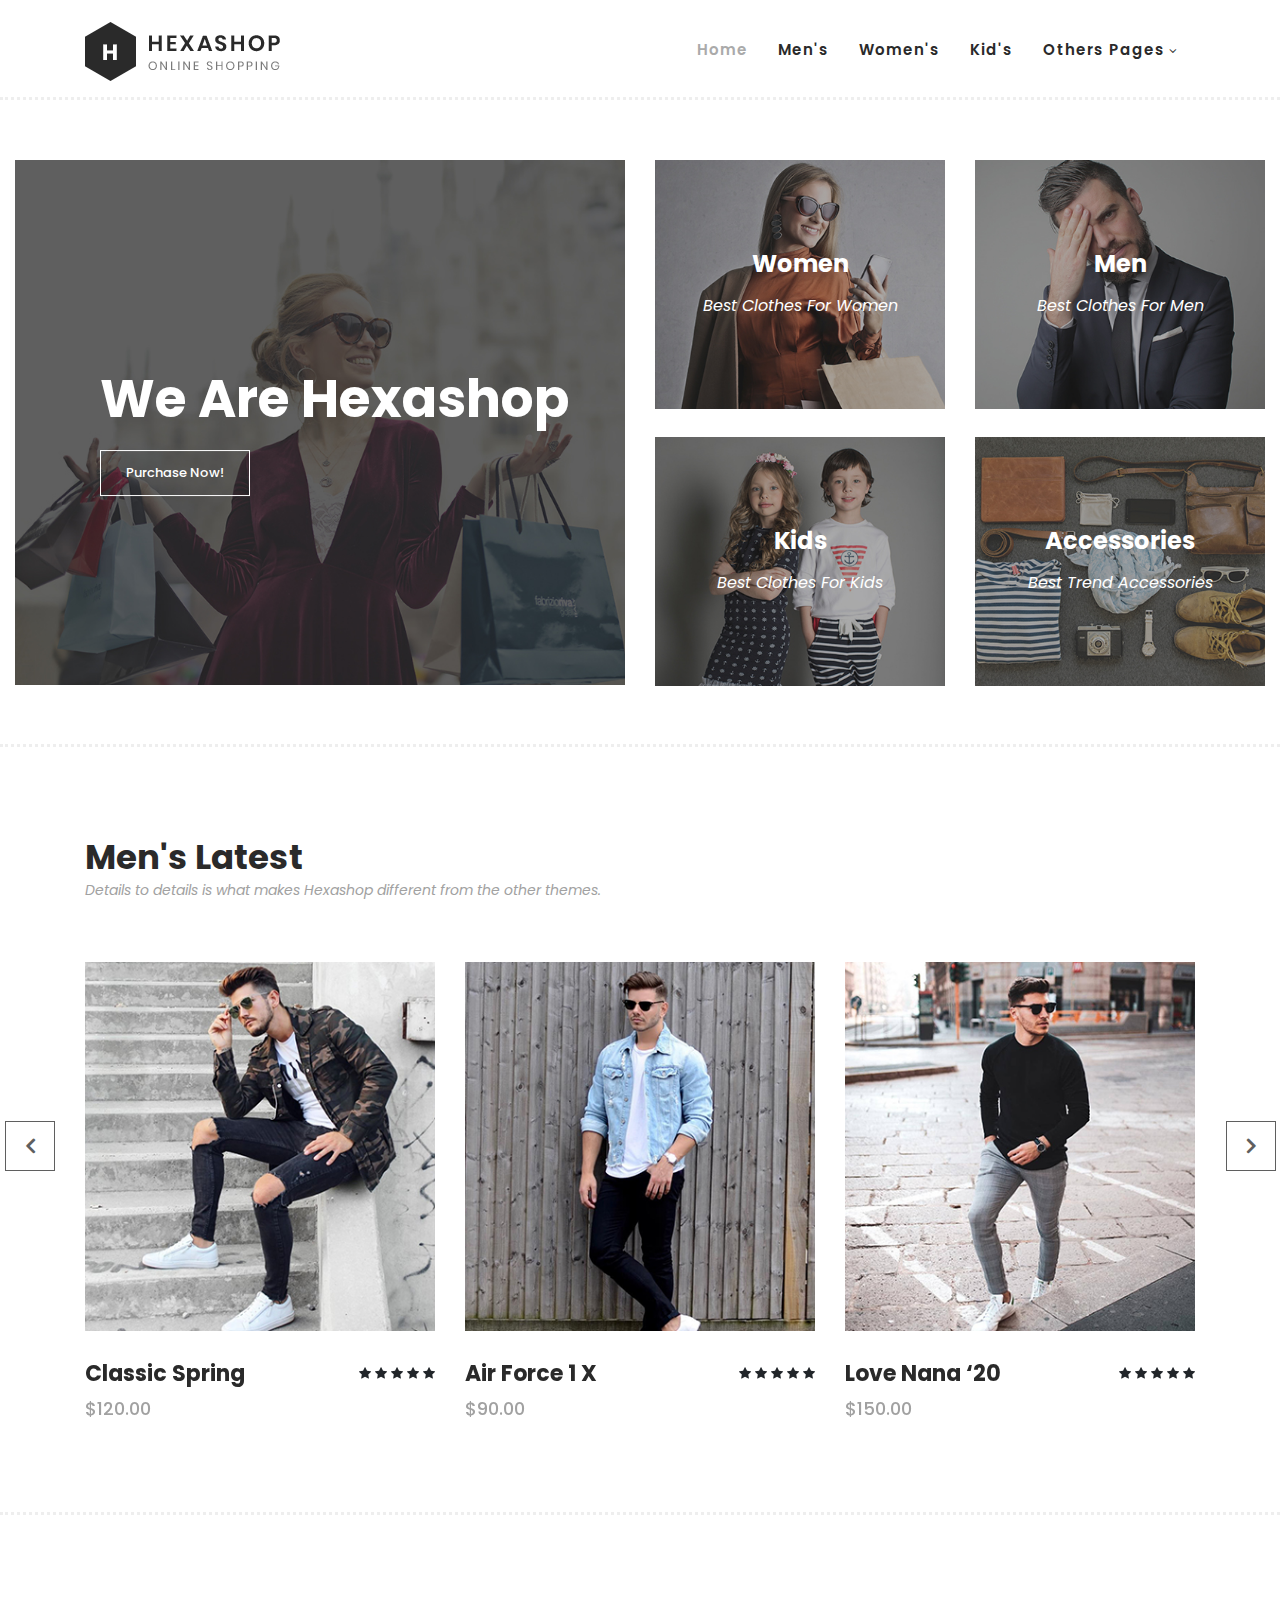
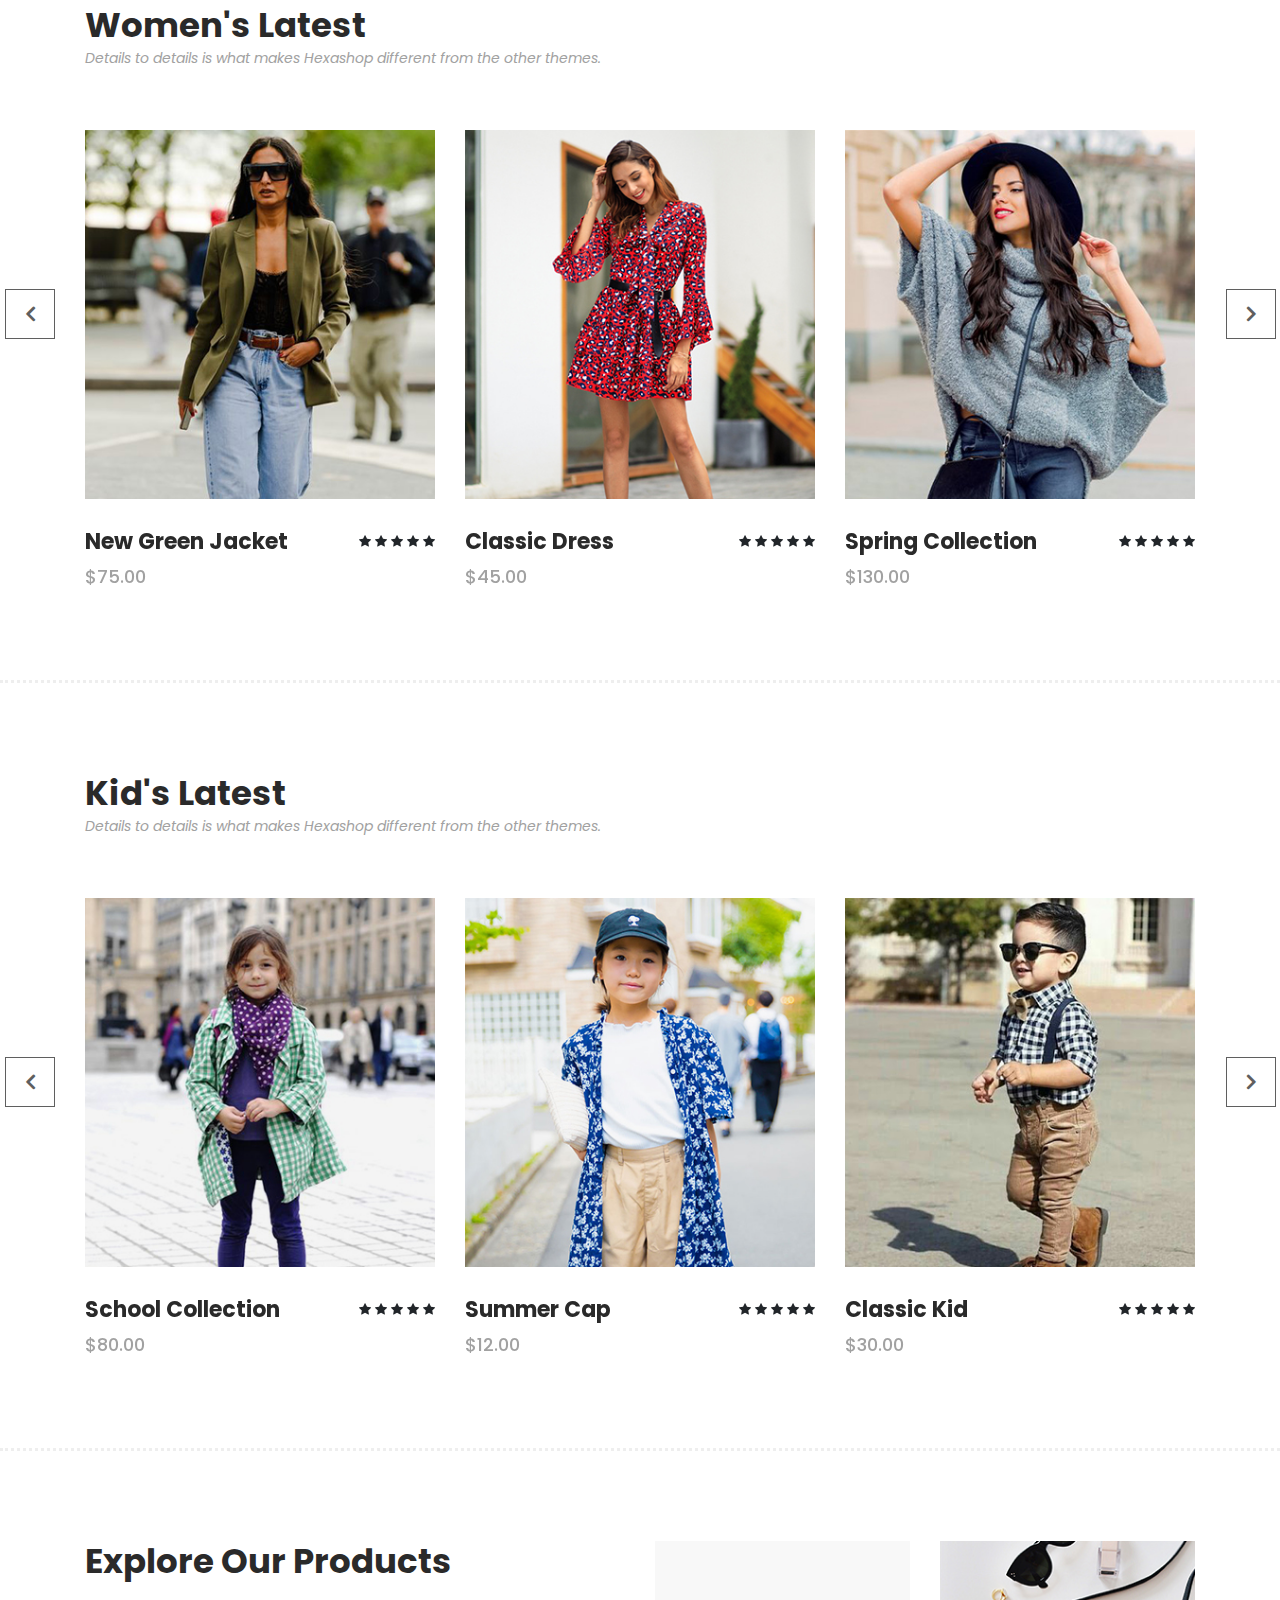
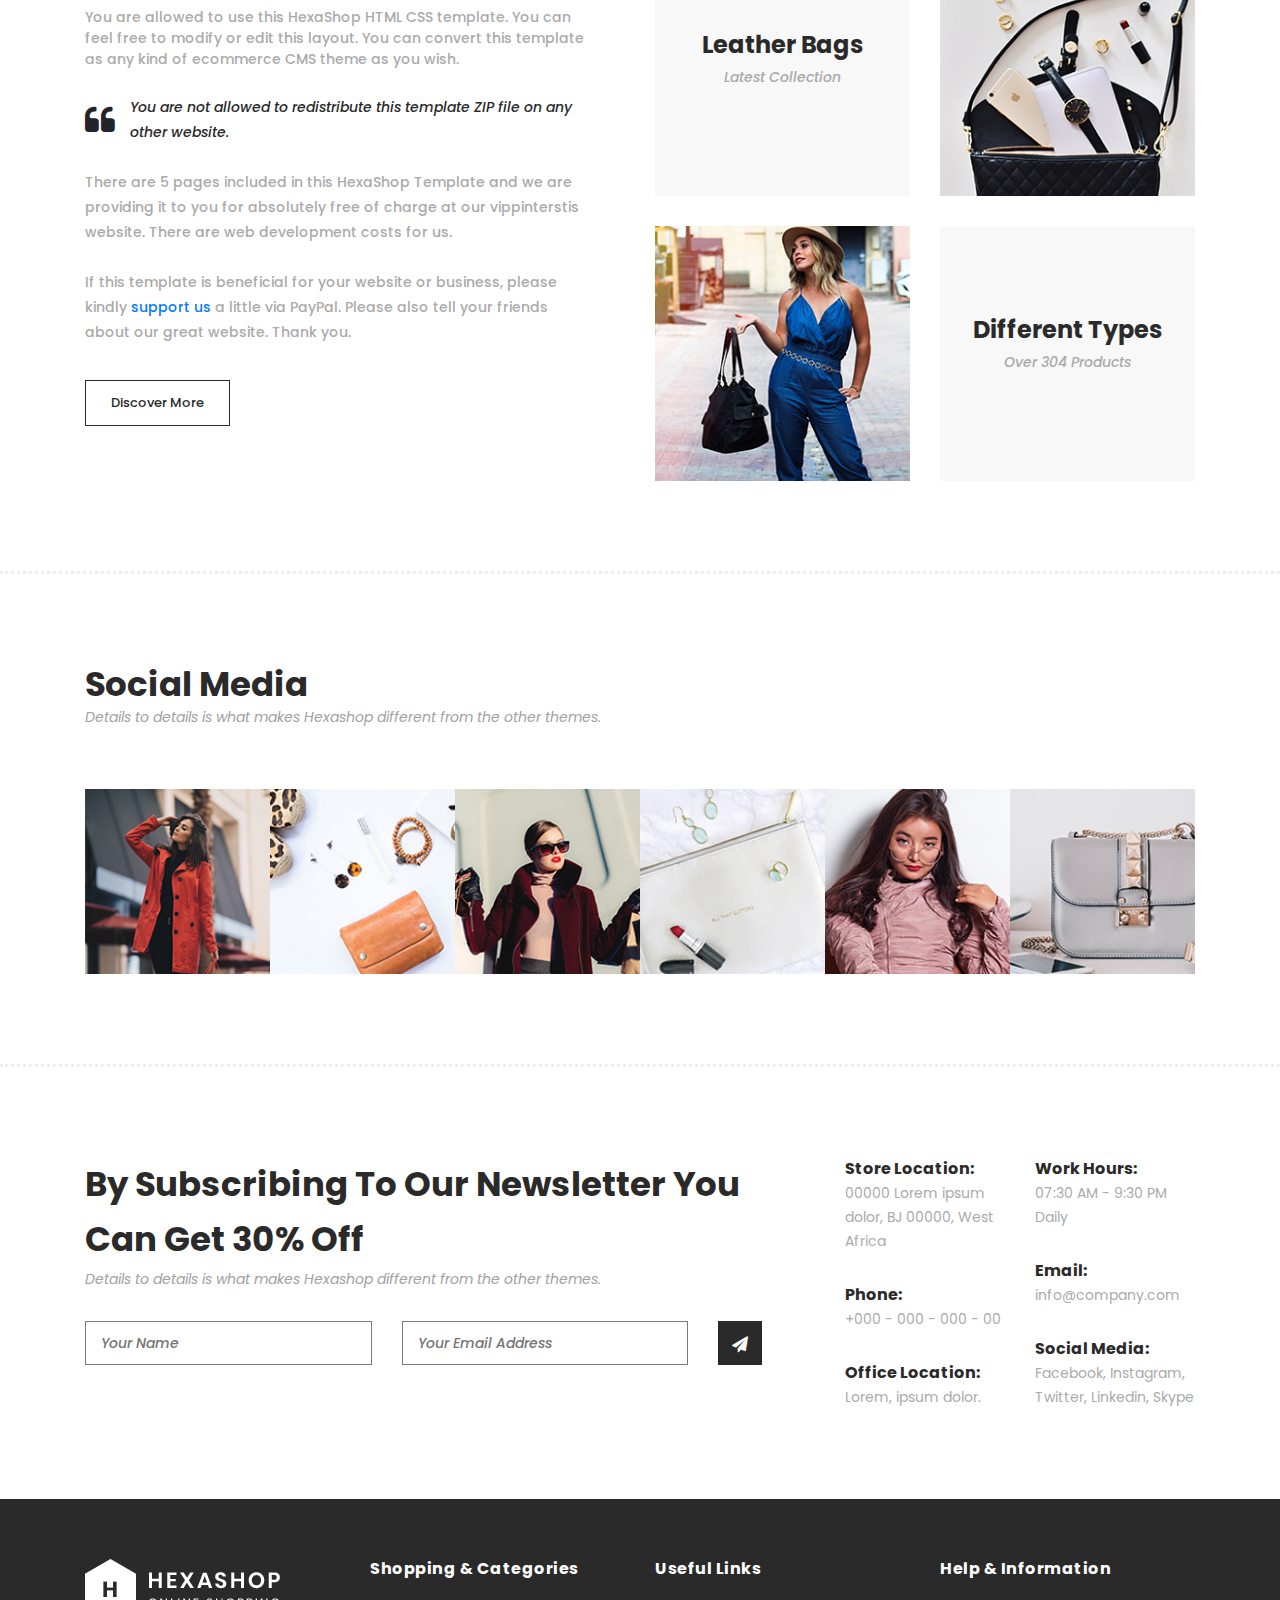
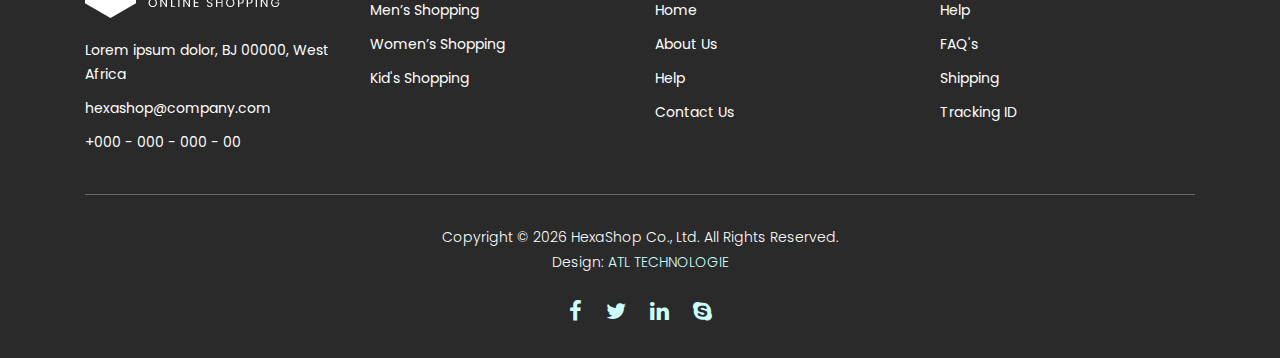
<file: index.html>
<!DOCTYPE html>
<html lang="en">

<head>

    <meta charset="utf-8">
    <meta name="viewport" content="width=device-width, initial-scale=1, shrink-to-fit=no">
    <meta name="description" content="">
    <meta name="author" content="">
    <link href="https://fonts.googleapis.com/css?family=Poppins:100,200,300,400,500,600,700,800,900&display=swap"
        rel="stylesheet">
    <link rel="shortcut icon" href="./assets/images/favicon.png" type="image/x-icon">
    <title>Hexashop / Home</title>

    <!-- Additional CSS Files -->
    <link rel="stylesheet" type="text/css" href="assets/css/bootstrap.min.css">

    <link rel="stylesheet" type="text/css" href="assets/css/font-awesome.css">

    <link rel="stylesheet" href="assets/css/hexashop.css">

    <link rel="stylesheet" href="assets/css/owl-carousel.css">

    <link rel="stylesheet" href="assets/css/lightbox.css">

</head>

<body>

    <!-- Preloader Start -->
    <div id="preloader">
        <div class="jumper">
            <div></div>
            <div></div>
            <div></div>
        </div>
    </div>
    <!-- Preloader End -->


    <!-- Header Area Start -->
    <header class="header-area header-sticky">
        <div class="container">
            <div class="row">
                <div class="col-12">
                    <nav class="main-nav">

                        <!-- Logo Start -->
                        <a href="./index.html" class="logo">
                            <img src="assets/images/logo.png">
                        </a>
                        <!-- Logo End -->

                        <!-- Menu Start -->
                        <ul class="nav">
                            <li class="scroll-to-section"><a href="#top" class="active">Home</a></li>
                            <li class="scroll-to-section"><a href="#men">Men's</a></li>
                            <li class="scroll-to-section"><a href="#women">Women's</a></li>
                            <li class="scroll-to-section"><a href="#kids">Kid's</a></li>
                            <li class="submenu">
                                <a href="javascript:;">Others Pages</a>
                                <ul>
                                    <li><a href="about/index.html">About Us</a></li>
                                    <li><a href="products/index.html">Products</a></li>
                                    <li><a href="products-details/index.html">Single Product</a></li>
                                    <li><a href="contact/index.html">Contact Us</a></li>
                                </ul>
                            </li>
                        </ul>
                        <a class='menu-trigger'>
                            <span>Menu</span>
                        </a>
                        <!-- Menu End -->

                    </nav>
                </div>
            </div>
        </div>
    </header>
    <!-- Header Area End -->

    <!-- Main Banner Area Start -->
    <div class="main-banner" id="top">
        <div class="container-fluid">
            <div class="row">
                <div class="col-lg-6">
                    <div class="left-content">
                        <div class="thumb">
                            <div class="inner-content">
                                <h4>We Are Hexashop</h4>
                                <div class="main-border-button">
                                    <a href="#">Purchase Now!</a>
                                </div>
                            </div>
                            <img src="assets/images/left-banner-image.jpg" alt="ImageBanner">
                        </div>
                    </div>
                </div>
                <div class="col-lg-6">
                    <div class="right-content">
                        <div class="row">
                            <div class="col-lg-6">
                                <div class="right-first-image">
                                    <div class="thumb">
                                        <div class="inner-content">
                                            <h4>Women</h4>
                                            <span>Best Clothes For Women</span>
                                        </div>
                                        <div class="hover-content">
                                            <div class="inner">
                                                <h4>Women</h4>
                                                <p>Lorem ipsum dolor sit amet, conservisii ctetur adipiscing elit incid.
                                                </p>
                                                <div class="main-border-button">
                                                    <a href="#">Discover More</a>
                                                </div>
                                            </div>
                                        </div>
                                        <img src="assets/images/baner-right-image-01.jpg" alt="Banner">
                                    </div>
                                </div>
                            </div>
                            <div class="col-lg-6">
                                <div class="right-first-image">
                                    <div class="thumb">
                                        <div class="inner-content">
                                            <h4>Men</h4>
                                            <span>Best Clothes For Men</span>
                                        </div>
                                        <div class="hover-content">
                                            <div class="inner">
                                                <h4>Men</h4>
                                                <p>Lorem ipsum dolor sit amet, conservisii ctetur adipiscing elit incid.
                                                </p>
                                                <div class="main-border-button">
                                                    <a href="#">Discover More</a>
                                                </div>
                                            </div>
                                        </div>
                                        <img src="assets/images/baner-right-image-02.jpg" alt="Banner">
                                    </div>
                                </div>
                            </div>
                            <div class="col-lg-6">
                                <div class="right-first-image">
                                    <div class="thumb">
                                        <div class="inner-content">
                                            <h4>Kids</h4>
                                            <span>Best Clothes For Kids</span>
                                        </div>
                                        <div class="hover-content">
                                            <div class="inner">
                                                <h4>Kids</h4>
                                                <p>Lorem ipsum dolor sit amet, conservisii ctetur adipiscing elit incid.
                                                </p>
                                                <div class="main-border-button">
                                                    <a href="#">Discover More</a>
                                                </div>
                                            </div>
                                        </div>
                                        <img src="assets/images/baner-right-image-03.jpg" alt="Banner">
                                    </div>
                                </div>
                            </div>
                            <div class="col-lg-6">
                                <div class="right-first-image">
                                    <div class="thumb">
                                        <div class="inner-content">
                                            <h4>Accessories</h4>
                                            <span>Best Trend Accessories</span>
                                        </div>
                                        <div class="hover-content">
                                            <div class="inner">
                                                <h4>Accessories</h4>
                                                <p>Lorem ipsum dolor sit amet, conservisii ctetur adipiscing elit incid.
                                                </p>
                                                <div class="main-border-button">
                                                    <a href="#">Discover More</a>
                                                </div>
                                            </div>
                                        </div>
                                        <img src="assets/images/baner-right-image-04.jpg" alt="Banner">
                                    </div>
                                </div>
                            </div>
                        </div>
                    </div>
                </div>
            </div>
        </div>
    </div>
    <!-- Main Banner Area End -->

    <!-- Men Area Starts -->
    <section class="section" id="men">
        <div class="container">
            <div class="row">
                <div class="col-lg-6">
                    <div class="section-heading">
                        <h2>Men's Latest</h2>
                        <span>Details to details is what makes Hexashop different from the other themes.</span>
                    </div>
                </div>
            </div>
        </div>
        <div class="container">
            <div class="row">
                <div class="col-lg-12">
                    <div class="men-item-carousel">
                        <div class="owl-men-item owl-carousel">
                            <div class="item">
                                <div class="thumb">
                                    <div class="hover-content">
                                        <ul>
                                            <li><a href="./products-details/index.html"><i class="fa fa-eye"></i></a>
                                            </li>
                                            <li><a href="./products-details/index.html"><i class="fa fa-star"></i></a>
                                            </li>
                                            <li><a href="./products-details/index.html"><i
                                                        class="fa fa-shopping-cart"></i></a>
                                            </li>
                                        </ul>
                                    </div>
                                    <img src="assets/images/men-01.jpg" alt="Men">
                                </div>
                                <div class="down-content">
                                    <h4>Classic Spring</h4>
                                    <span>$120.00</span>
                                    <ul class="stars">
                                        <li><i class="fa fa-star"></i></li>
                                        <li><i class="fa fa-star"></i></li>
                                        <li><i class="fa fa-star"></i></li>
                                        <li><i class="fa fa-star"></i></li>
                                        <li><i class="fa fa-star"></i></li>
                                    </ul>
                                </div>
                            </div>
                            <div class="item">
                                <div class="thumb">
                                    <div class="hover-content">
                                        <ul>
                                            <li><a href="./products-details/index.html"><i class="fa fa-eye"></i></a>
                                            </li>
                                            <li><a href="./products-details/index.html"><i class="fa fa-star"></i></a>
                                            </li>
                                            <li><a href="./products-details/index.html"><i
                                                        class="fa fa-shopping-cart"></i></a>
                                            </li>
                                        </ul>
                                    </div>
                                    <img src="assets/images/men-02.jpg" alt="Men">
                                </div>
                                <div class="down-content">
                                    <h4>Air Force 1 X</h4>
                                    <span>$90.00</span>
                                    <ul class="stars">
                                        <li><i class="fa fa-star"></i></li>
                                        <li><i class="fa fa-star"></i></li>
                                        <li><i class="fa fa-star"></i></li>
                                        <li><i class="fa fa-star"></i></li>
                                        <li><i class="fa fa-star"></i></li>
                                    </ul>
                                </div>
                            </div>
                            <div class="item">
                                <div class="thumb">
                                    <div class="hover-content">
                                        <ul>
                                            <li><a href="./products-details/index.html"><i class="fa fa-eye"></i></a>
                                            </li>
                                            <li><a href="./products-details/index.html"><i class="fa fa-star"></i></a>
                                            </li>
                                            <li><a href="./products-details/index.html"><i
                                                        class="fa fa-shopping-cart"></i></a>
                                            </li>
                                        </ul>
                                    </div>
                                    <img src="assets/images/men-03.jpg" alt="Men">
                                </div>
                                <div class="down-content">
                                    <h4>Love Nana ‘20</h4>
                                    <span>$150.00</span>
                                    <ul class="stars">
                                        <li><i class="fa fa-star"></i></li>
                                        <li><i class="fa fa-star"></i></li>
                                        <li><i class="fa fa-star"></i></li>
                                        <li><i class="fa fa-star"></i></li>
                                        <li><i class="fa fa-star"></i></li>
                                    </ul>
                                </div>
                            </div>
                            <div class="item">
                                <div class="thumb">
                                    <div class="hover-content">
                                        <ul>
                                            <li><a href="./products-details/index.html"><i class="fa fa-eye"></i></a>
                                            </li>
                                            <li><a href="./products-details/index.html"><i class="fa fa-star"></i></a>
                                            </li>
                                            <li><a href="./products-details/index.html"><i
                                                        class="fa fa-shopping-cart"></i></a>
                                            </li>
                                        </ul>
                                    </div>
                                    <img src="assets/images/men-01.jpg" alt="Men">
                                </div>
                                <div class="down-content">
                                    <h4>Classic Spring</h4>
                                    <span>$120.00</span>
                                    <ul class="stars">
                                        <li><i class="fa fa-star"></i></li>
                                        <li><i class="fa fa-star"></i></li>
                                        <li><i class="fa fa-star"></i></li>
                                        <li><i class="fa fa-star"></i></li>
                                        <li><i class="fa fa-star"></i></li>
                                    </ul>
                                </div>
                            </div>
                        </div>
                    </div>
                </div>
            </div>
        </div>
    </section>
    <!-- Men Area Ends -->

    <!-- Women Area Starts -->
    <section class="section" id="women">
        <div class="container">
            <div class="row">
                <div class="col-lg-6">
                    <div class="section-heading">
                        <h2>Women's Latest</h2>
                        <span>Details to details is what makes Hexashop different from the other themes.</span>
                    </div>
                </div>
            </div>
        </div>
        <div class="container">
            <div class="row">
                <div class="col-lg-12">
                    <div class="women-item-carousel">
                        <div class="owl-women-item owl-carousel">
                            <div class="item">
                                <div class="thumb">
                                    <div class="hover-content">
                                        <ul>
                                            <li><a href="./products-details/index.html"><i class="fa fa-eye"></i></a>
                                            </li>
                                            <li><a href="./products-details/index.html"><i class="fa fa-star"></i></a>
                                            </li>
                                            <li><a href="./products-details/index.html"><i
                                                        class="fa fa-shopping-cart"></i></a>
                                            </li>
                                        </ul>
                                    </div>
                                    <img src="assets/images/women-01.jpg" alt="Women">
                                </div>
                                <div class="down-content">
                                    <h4>New Green Jacket</h4>
                                    <span>$75.00</span>
                                    <ul class="stars">
                                        <li><i class="fa fa-star"></i></li>
                                        <li><i class="fa fa-star"></i></li>
                                        <li><i class="fa fa-star"></i></li>
                                        <li><i class="fa fa-star"></i></li>
                                        <li><i class="fa fa-star"></i></li>
                                    </ul>
                                </div>
                            </div>
                            <div class="item">
                                <div class="thumb">
                                    <div class="hover-content">
                                        <ul>
                                            <li><a href="./products-details/index.html"><i class="fa fa-eye"></i></a>
                                            </li>
                                            <li><a href="./products-details/index.html"><i class="fa fa-star"></i></a>
                                            </li>
                                            <li><a href="./products-details/index.html"><i
                                                        class="fa fa-shopping-cart"></i></a>
                                            </li>
                                        </ul>
                                    </div>
                                    <img src="assets/images/women-02.jpg" alt="Women">
                                </div>
                                <div class="down-content">
                                    <h4>Classic Dress</h4>
                                    <span>$45.00</span>
                                    <ul class="stars">
                                        <li><i class="fa fa-star"></i></li>
                                        <li><i class="fa fa-star"></i></li>
                                        <li><i class="fa fa-star"></i></li>
                                        <li><i class="fa fa-star"></i></li>
                                        <li><i class="fa fa-star"></i></li>
                                    </ul>
                                </div>
                            </div>
                            <div class="item">
                                <div class="thumb">
                                    <div class="hover-content">
                                        <ul>
                                            <li><a href="./products-details/index.html"><i class="fa fa-eye"></i></a>
                                            </li>
                                            <li><a href="./products-details/index.html"><i class="fa fa-star"></i></a>
                                            </li>
                                            <li><a href="./products-details/index.html"><i
                                                        class="fa fa-shopping-cart"></i></a>
                                            </li>
                                        </ul>
                                    </div>
                                    <img src="assets/images/women-03.jpg" alt="Women">
                                </div>
                                <div class="down-content">
                                    <h4>Spring Collection</h4>
                                    <span>$130.00</span>
                                    <ul class="stars">
                                        <li><i class="fa fa-star"></i></li>
                                        <li><i class="fa fa-star"></i></li>
                                        <li><i class="fa fa-star"></i></li>
                                        <li><i class="fa fa-star"></i></li>
                                        <li><i class="fa fa-star"></i></li>
                                    </ul>
                                </div>
                            </div>
                            <div class="item">
                                <div class="thumb">
                                    <div class="hover-content">
                                        <ul>
                                            <li><a href="./products-details/index.html"><i class="fa fa-eye"></i></a>
                                            </li>
                                            <li><a href="./products-details/index.html"><i class="fa fa-star"></i></a>
                                            </li>
                                            <li><a href="./products-details/index.html"><i
                                                        class="fa fa-shopping-cart"></i></a>
                                            </li>
                                        </ul>
                                    </div>
                                    <img src="assets/images/women-01.jpg" alt="Women">
                                </div>
                                <div class="down-content">
                                    <h4>Classic Spring</h4>
                                    <span>$120.00</span>
                                    <ul class="stars">
                                        <li><i class="fa fa-star"></i></li>
                                        <li><i class="fa fa-star"></i></li>
                                        <li><i class="fa fa-star"></i></li>
                                        <li><i class="fa fa-star"></i></li>
                                        <li><i class="fa fa-star"></i></li>
                                    </ul>
                                </div>
                            </div>
                        </div>
                    </div>
                </div>
            </div>
        </div>
    </section>
    <!-- Women Area Ends -->

    <!-- Kids Area Starts -->
    <section class="section" id="kids">
        <div class="container">
            <div class="row">
                <div class="col-lg-6">
                    <div class="section-heading">
                        <h2>Kid's Latest</h2>
                        <span>Details to details is what makes Hexashop different from the other themes.</span>
                    </div>
                </div>
            </div>
        </div>
        <div class="container">
            <div class="row">
                <div class="col-lg-12">
                    <div class="kid-item-carousel">
                        <div class="owl-kid-item owl-carousel">
                            <div class="item">
                                <div class="thumb">
                                    <div class="hover-content">
                                        <ul>
                                            <li><a href="./products-details/index.html"><i class="fa fa-eye"></i></a>
                                            </li>
                                            <li><a href="./products-details/index.html"><i class="fa fa-star"></i></a>
                                            </li>
                                            <li><a href="./products-details/index.html"><i
                                                        class="fa fa-shopping-cart"></i></a>
                                            </li>
                                        </ul>
                                    </div>
                                    <img src="assets/images/kid-01.jpg" alt="Kid">
                                </div>
                                <div class="down-content">
                                    <h4>School Collection</h4>
                                    <span>$80.00</span>
                                    <ul class="stars">
                                        <li><i class="fa fa-star"></i></li>
                                        <li><i class="fa fa-star"></i></li>
                                        <li><i class="fa fa-star"></i></li>
                                        <li><i class="fa fa-star"></i></li>
                                        <li><i class="fa fa-star"></i></li>
                                    </ul>
                                </div>
                            </div>
                            <div class="item">
                                <div class="thumb">
                                    <div class="hover-content">
                                        <ul>
                                            <li><a href="./products-details/index.html"><i class="fa fa-eye"></i></a>
                                            </li>
                                            <li><a href="./products-details/index.html"><i class="fa fa-star"></i></a>
                                            </li>
                                            <li><a href="./products-details/index.html"><i
                                                        class="fa fa-shopping-cart"></i></a>
                                            </li>
                                        </ul>
                                    </div>
                                    <img src="assets/images/kid-02.jpg" alt="Kid">
                                </div>
                                <div class="down-content">
                                    <h4>Summer Cap</h4>
                                    <span>$12.00</span>
                                    <ul class="stars">
                                        <li><i class="fa fa-star"></i></li>
                                        <li><i class="fa fa-star"></i></li>
                                        <li><i class="fa fa-star"></i></li>
                                        <li><i class="fa fa-star"></i></li>
                                        <li><i class="fa fa-star"></i></li>
                                    </ul>
                                </div>
                            </div>
                            <div class="item">
                                <div class="thumb">
                                    <div class="hover-content">
                                        <ul>
                                            <li><a href="./products-details/index.html"><i class="fa fa-eye"></i></a>
                                            </li>
                                            <li><a href="./products-details/index.html"><i class="fa fa-star"></i></a>
                                            </li>
                                            <li><a href="./products-details/index.html"><i
                                                        class="fa fa-shopping-cart"></i></a>
                                            </li>
                                        </ul>
                                    </div>
                                    <img src="assets/images/kid-03.jpg" alt="Kid">
                                </div>
                                <div class="down-content">
                                    <h4>Classic Kid</h4>
                                    <span>$30.00</span>
                                    <ul class="stars">
                                        <li><i class="fa fa-star"></i></li>
                                        <li><i class="fa fa-star"></i></li>
                                        <li><i class="fa fa-star"></i></li>
                                        <li><i class="fa fa-star"></i></li>
                                        <li><i class="fa fa-star"></i></li>
                                    </ul>
                                </div>
                            </div>
                            <div class="item">
                                <div class="thumb">
                                    <div class="hover-content">
                                        <ul>
                                            <li><a href="./products-details/index.html"><i class="fa fa-eye"></i></a>
                                            </li>
                                            <li><a href="./products-details/index.html"><i class="fa fa-star"></i></a>
                                            </li>
                                            <li><a href="./products-details/index.html"><i
                                                        class="fa fa-shopping-cart"></i></a>
                                            </li>
                                        </ul>
                                    </div>
                                    <img src="assets/images/kid-01.jpg" alt="Kid">
                                </div>
                                <div class="down-content">
                                    <h4>Classic Spring</h4>
                                    <span>$120.00</span>
                                    <ul class="stars">
                                        <li><i class="fa fa-star"></i></li>
                                        <li><i class="fa fa-star"></i></li>
                                        <li><i class="fa fa-star"></i></li>
                                        <li><i class="fa fa-star"></i></li>
                                        <li><i class="fa fa-star"></i></li>
                                    </ul>
                                </div>
                            </div>
                        </div>
                    </div>
                </div>
            </div>
        </div>
    </section>
    <!-- Kids Area Ends -->

    <!-- Explore Area Starts -->
    <section class="section" id="explore">
        <div class="container">
            <div class="row">
                <div class="col-lg-6">
                    <div class="left-content">
                        <h2>Explore Our Products</h2>
                        <span>You are allowed to use this HexaShop HTML CSS template. You can feel free to modify or
                            edit this layout. You can convert this template as any kind of ecommerce CMS theme as you
                            wish.</span>
                        <div class="quote">
                            <i class="fa fa-quote-left"></i>
                            <p>You are not allowed to redistribute this template ZIP file on any other website.</p>
                        </div>
                        <p>There are 5 pages included in this HexaShop Template and we are providing it to you for
                            absolutely free of charge at our vippinterstis website. There are web development costs for
                            us.
                        </p>
                        <p>If this template is beneficial for your website or business, please kindly <a rel="nofollow"
                                href="https://paypal.me" target="_blank">support us</a> a little via PayPal.
                            Please also tell your friends about our great website. Thank you.</p>
                        <div class="main-border-button">
                            <a href="products.html">Discover More</a>
                        </div>
                    </div>
                </div>
                <div class="col-lg-6">
                    <div class="right-content">
                        <div class="row">
                            <div class="col-lg-6">
                                <div class="leather">
                                    <h4>Leather Bags</h4>
                                    <span>Latest Collection</span>
                                </div>
                            </div>
                            <div class="col-lg-6">
                                <div class="first-image">
                                    <img src="assets/images/explore-image-01.jpg" alt="">
                                </div>
                            </div>
                            <div class="col-lg-6">
                                <div class="second-image">
                                    <img src="assets/images/explore-image-02.jpg" alt="">
                                </div>
                            </div>
                            <div class="col-lg-6">
                                <div class="types">
                                    <h4>Different Types</h4>
                                    <span>Over 304 Products</span>
                                </div>
                            </div>
                        </div>
                    </div>
                </div>
            </div>
        </div>
    </section>
    <!-- Explore Area Ends -->

    <!-- Social Area Starts -->
    <section class="section" id="social">
        <div class="container">
            <div class="row">
                <div class="col-lg-12">
                    <div class="section-heading">
                        <h2>Social Media</h2>
                        <span>Details to details is what makes Hexashop different from the other themes.</span>
                    </div>
                </div>
            </div>
        </div>
        <div class="container">
            <div class="row images">
                <div class="col-2">
                    <div class="thumb">
                        <div class="icon">
                            <a href="http://instagram.com">
                                <h6>Fashion</h6>
                                <i class="fa fa-instagram"></i>
                            </a>
                        </div>
                        <img src="assets/images/instagram-01.jpg" alt="Instagram">
                    </div>
                </div>
                <div class="col-2">
                    <div class="thumb">
                        <div class="icon">
                            <a href="http://instagram.com">
                                <h6>New</h6>
                                <i class="fa fa-instagram"></i>
                            </a>
                        </div>
                        <img src="assets/images/instagram-02.jpg" alt="Instagram">
                    </div>
                </div>
                <div class="col-2">
                    <div class="thumb">
                        <div class="icon">
                            <a href="http://instagram.com">
                                <h6>Brand</h6>
                                <i class="fa fa-instagram"></i>
                            </a>
                        </div>
                        <img src="assets/images/instagram-03.jpg" alt="Instagram">
                    </div>
                </div>
                <div class="col-2">
                    <div class="thumb">
                        <div class="icon">
                            <a href="http://instagram.com">
                                <h6>Makeup</h6>
                                <i class="fa fa-instagram"></i>
                            </a>
                        </div>
                        <img src="assets/images/instagram-04.jpg" alt="Instagram">
                    </div>
                </div>
                <div class="col-2">
                    <div class="thumb">
                        <div class="icon">
                            <a href="http://instagram.com">
                                <h6>Leather</h6>
                                <i class="fa fa-instagram"></i>
                            </a>
                        </div>
                        <img src="assets/images/instagram-05.jpg" alt="Instagram">
                    </div>
                </div>
                <div class="col-2">
                    <div class="thumb">
                        <div class="icon">
                            <a href="http://instagram.com">
                                <h6>Bag</h6>
                                <i class="fa fa-instagram"></i>
                            </a>
                        </div>
                        <img src="assets/images/instagram-06.jpg" alt="Instagram">
                    </div>
                </div>
            </div>
        </div>
    </section>
    <!-- Social Area Ends -->

    <!-- Subscribe Area Starts -->
    <div class="subscribe">
        <div class="container">
            <div class="row">
                <div class="col-lg-8">
                    <div class="section-heading">
                        <h2>By Subscribing To Our Newsletter You Can Get 30% Off</h2>
                        <span>Details to details is what makes Hexashop different from the other themes.</span>
                    </div>
                    <form id="subscribe" action="" method="post">
                        <div class="row">
                            <div class="col-lg-5">
                                <fieldset>
                                    <input name="name" type="text" id="name" placeholder="Your Name"
                                        required="Please enter your name">
                                </fieldset>
                            </div>
                            <div class="col-lg-5">
                                <fieldset>
                                    <input name="email" type="text" id="email" placeholder="Your Email Address"
                                        required="Please enter your email">
                                </fieldset>
                            </div>
                            <div class="col-lg-2">
                                <fieldset>
                                    <button type="submit" id="form-submit" class="main-dark-button"><i
                                            class="fa fa-paper-plane"></i></button>
                                </fieldset>
                            </div>
                        </div>
                    </form>
                </div>
                <div class="col-lg-4">
                    <div class="row">
                        <div class="col-6">
                            <ul>
                                <li>Store Location:<br><span>00000 Lorem ipsum dolor, BJ 00000, West Africa</span></li>
                                <li>Phone:<br><span>+000 - 000 - 000 - 00</span></li>
                                <li>Office Location:<br><span>Lorem, ipsum dolor.</span></li>
                            </ul>
                        </div>
                        <div class="col-6">
                            <ul>
                                <li>Work Hours:<br><span>07:30 AM - 9:30 PM Daily</span></li>
                                <li>Email:<br><span>info@company.com</span></li>
                                <li>Social Media:<br><span><a href="#">Facebook</a>, <a href="#">Instagram</a>, <a
                                            href="#">Twitter</a>, <a href="#">Linkedin</a>, <a href="#">Skype</a></span>
                                </li>
                            </ul>
                        </div>
                    </div>
                </div>
            </div>
        </div>
    </div>
    <!-- Subscribe Area Ends -->

    <!-- Footer Start -->
    <footer>
        <div class="container">
            <div class="row">
                <div class="col-lg-3">
                    <div class="first-item">
                        <div class="logo">
                            <img src="assets/images/white-logo.png" alt="hexashop ecommerce ">
                        </div>
                        <ul>
                            <li><a href="#">Lorem ipsum dolor, BJ 00000, West Africa</a></li>
                            <li><a href="#">hexashop@company.com</a></li>
                            <li><a href="#">+000 - 000 - 000 - 00</a></li>
                        </ul>
                    </div>
                </div>
                <div class="col-lg-3">
                    <h4>Shopping &amp; Categories</h4>
                    <ul>
                        <li><a href="#">Men’s Shopping</a></li>
                        <li><a href="#">Women’s Shopping</a></li>
                        <li><a href="#">Kid's Shopping</a></li>
                    </ul>
                </div>
                <div class="col-lg-3">
                    <h4>Useful Links</h4>
                    <ul>
                        <li><a href="#">Home</a></li>
                        <li><a href="#">About Us</a></li>
                        <li><a href="#">Help</a></li>
                        <li><a href="#">Contact Us</a></li>
                    </ul>
                </div>
                <div class="col-lg-3">
                    <h4>Help &amp; Information</h4>
                    <ul>
                        <li><a href="#">Help</a></li>
                        <li><a href="#">FAQ's</a></li>
                        <li><a href="#">Shipping</a></li>
                        <li><a href="#">Tracking ID</a></li>
                    </ul>
                </div>
                <div class="col-lg-12">
                    <div class="under-footer">
                        <p id="copyright"></p>
                        <p>Design: <a href="" target="_parent" title="free css templates">ATL TECHNOLOGIE</a></p>
                        <ul>
                            <li><a href="#"><i class="fa fa-facebook"></i></a></li>
                            <li><a href="#"><i class="fa fa-twitter"></i></a></li>
                            <li><a href="#"><i class="fa fa-linkedin"></i></a></li>
                            <li><a href="#"><i class="fa fa-skype"></i></a></li>
                        </ul>
                    </div>
                </div>
            </div>
        </div>
    </footer>


    <!-- jQuery -->
    <script src="assets/js/jquery-2.1.0.min.js"></script>

    <!-- Bootstrap -->
    <script src="assets/js/popper.js"></script>
    <script src="assets/js/bootstrap.min.js"></script>

    <!-- Plugins -->
    <script src="assets/js/owl-carousel.js"></script>
    <script src="assets/js/accordions.js"></script>
    <script src="assets/js/datepicker.js"></script>
    <script src="assets/js/scrollreveal.min.js"></script>
    <script src="assets/js/waypoints.min.js"></script>
    <script src="assets/js/jquery.counterup.min.js"></script>
    <script src="assets/js/imgfix.min.js"></script>
    <script src="assets/js/slick.js"></script>
    <script src="assets/js/lightbox.js"></script>
    <script src="assets/js/isotope.js"></script>

    <!-- Global Init -->
    <script src="assets/js/custom.js"></script>

    <script>

        $(function () {
            let selectedClass = "";
            $("p").click(function () {
                selectedClass = $(this).attr("data-rel");
                $("#portfolio").fadeTo(50, 0.1);
                $("#portfolio div").not("." + selectedClass).fadeOut();
                setTimeout(function () {
                    $("." + selectedClass).fadeIn();
                    $("#portfolio").fadeTo(50, 1);
                }, 500);

            });
        });


        function updateCopyrightYear() {
            let currentYear = new Date().getFullYear();
            let copyrightElement = document.getElementById('copyright');

            if (copyrightElement) {
                copyrightElement.innerHTML = "Copyright © " + new Date().getFullYear() + " HexaShop Co., Ltd. All Rights Reserved." ;
            }
        }

        window.onload = function () {
            updateCopyrightYear();
        }

    </script>

</body>

</html>
</file>
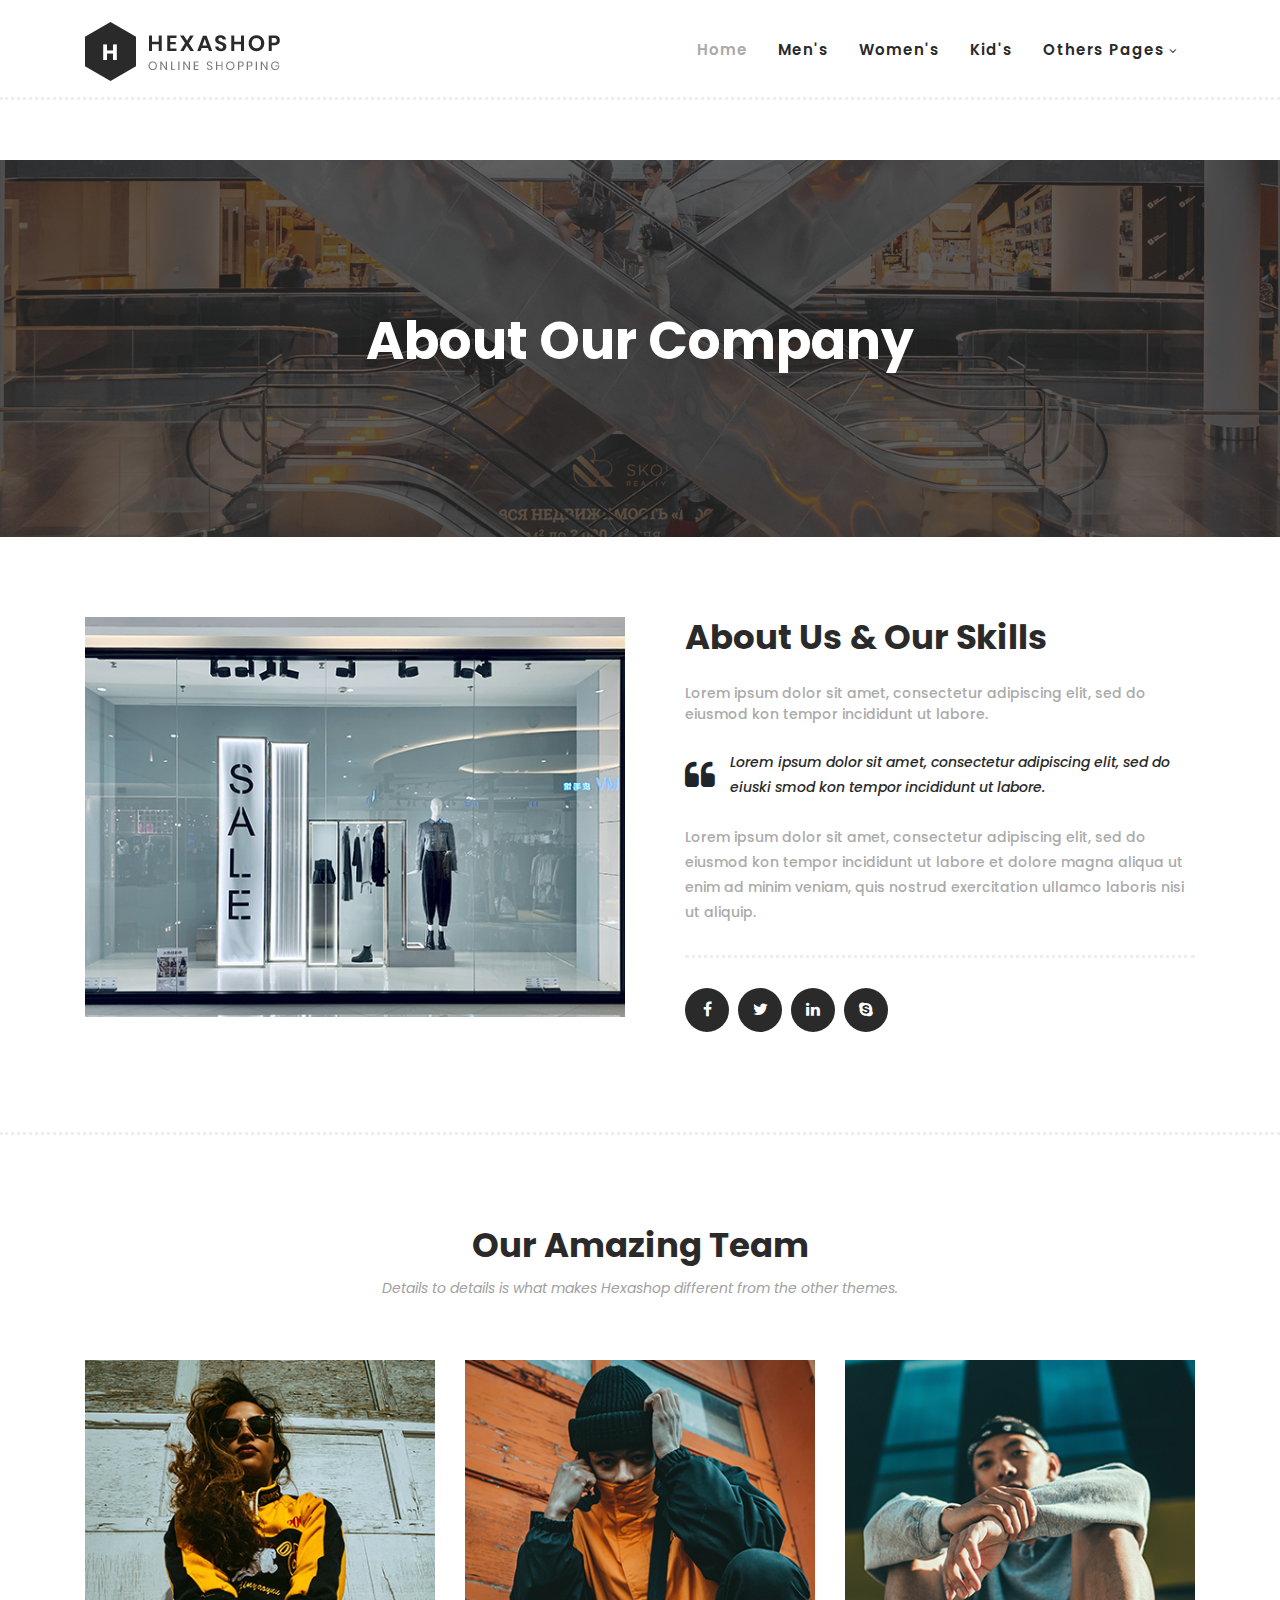
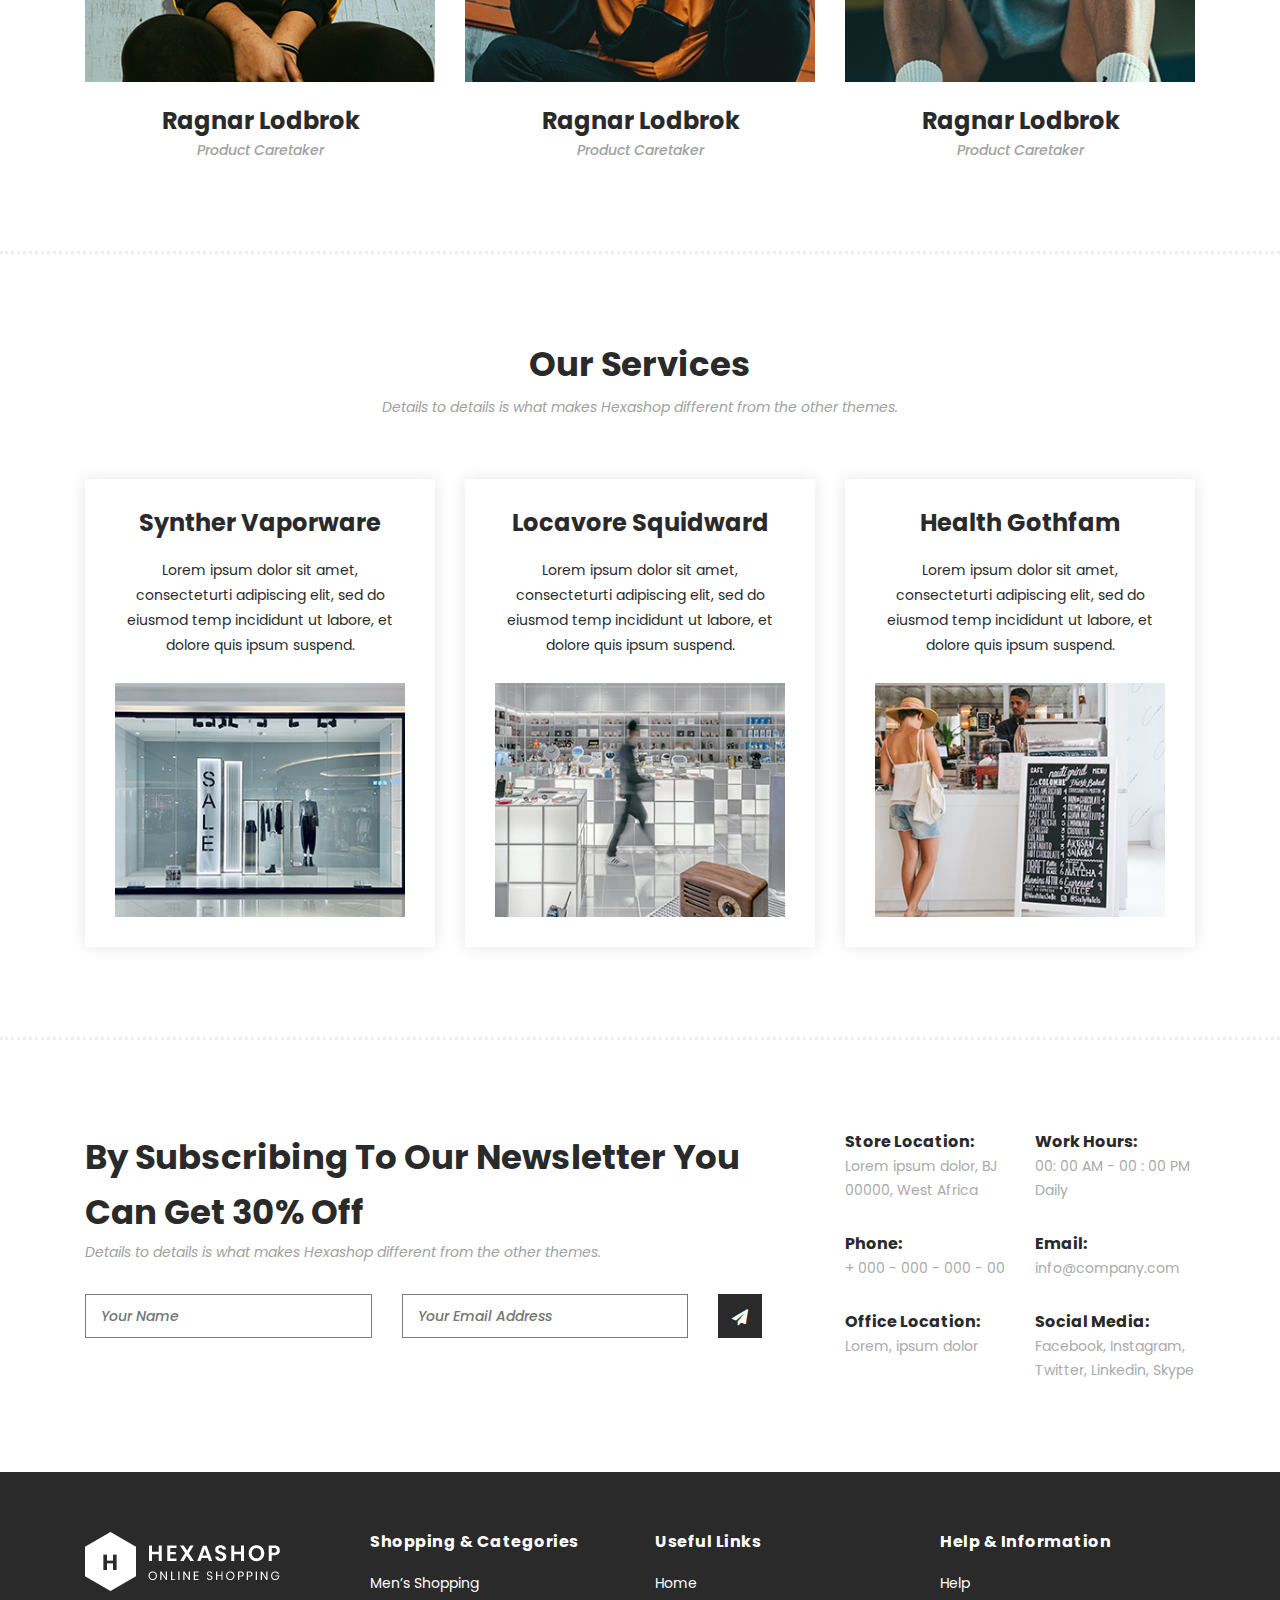
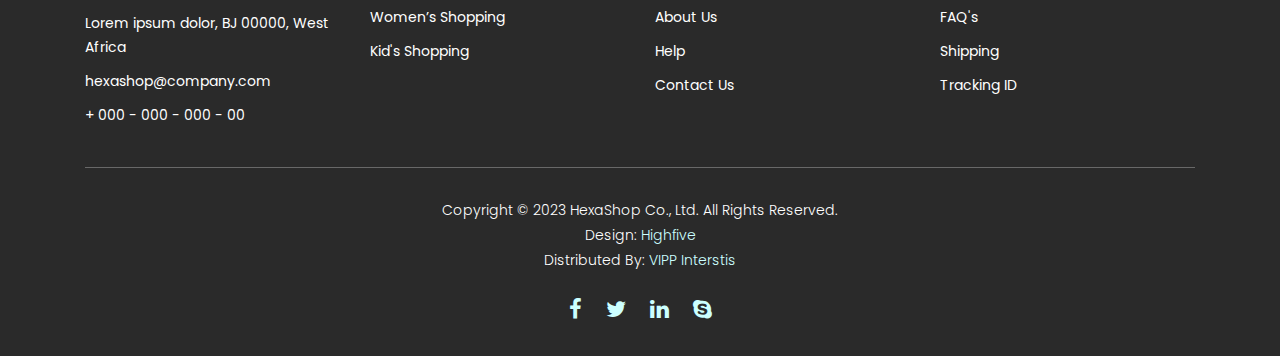
<file: about/index.html>
<!DOCTYPE html>
<html lang="en">

<head>

    <meta charset="utf-8">
    <meta name="viewport" content="width=device-width, initial-scale=1, shrink-to-fit=no">
    <meta name="description" content="">
    <meta name="author" content="">
    <link href="https://fonts.googleapis.com/css?family=Poppins:100,200,300,400,500,600,700,800,900&display=swap"
        rel="stylesheet">
    <link rel="shortcut icon" href="../assets/images/favicon.png" type="image/x-icon">
    <title>Hexashop / About</title>


    <!-- Additional CSS Files -->
    <link rel="stylesheet" type="text/css" href="../assets/css/bootstrap.min.css">

    <link rel="stylesheet" type="text/css" href="../assets/css/font-awesome.css">

    <link rel="stylesheet" href="../assets/css/hexashop.css">

    <link rel="stylesheet" href="../assets/css/owl-carousel.css">

    <link rel="stylesheet" href="../assets/css/lightbox.css">

</head>

<body>

    <!-- Header Area Start -->
    <header class="header-area header-sticky">
        <div class="container">
            <div class="row">
                <div class="col-12">
                    <nav class="main-nav">

                        <!-- Logo Start -->
                        <a href="../index.html" class="logo">
                            <img src="../assets/images/logo.png">
                        </a>
                        <!-- Logo End -->

                        <!-- Menu Start -->
                        <ul class="nav">
                            <li class="scroll-to-section"><a href="../index.html" class="active">Home</a></li>
                            <li class="scroll-to-section"><a href="../index.html">Men's</a></li>
                            <li class="scroll-to-section"><a href="../index.html">Women's</a></li>
                            <li class="scroll-to-section"><a href="../index.html">Kid's</a></li>
                            <li class="submenu">
                                <a href="javascript:;">Others Pages</a>
                                <ul>
                                    <li><a href="../about/index.html">About Us</a></li>
                                    <li><a href="../products/index.html">Products</a></li>
                                    <li><a href="../products-details/index.html">Product Details</a></li>
                                    <li><a href="../contact/index.html">Contact Us</a></li>
                                </ul>
                            </li>
                        </ul>
                        <a class='menu-trigger'>
                            <span>Menu</span>
                        </a>
                        <!-- Menu End -->
                        
                    </nav>
                </div>
            </div>
        </div>
    </header>
    <!-- Header Area End -->

    <!-- Main Banner Area Start -->
    <div class="page-heading about-page-heading" id="top">
        <div class="container">
            <div class="row">
                <div class="col-lg-12">
                    <div class="inner-content">
                        <h2>About Our Company</h2>
                    </div>
                </div>
            </div>
        </div>
    </div>
    <!-- Main Banner Area End -->

    <!-- About Area Starts -->
    <div class="about-us">
        <div class="container">
            <div class="row">
                <div class="col-lg-6">
                    <div class="left-image">
                        <img src="../assets/images/about-left-image.jpg" alt="aboutLeftImage">
                    </div>
                </div>
                <div class="col-lg-6">
                    <div class="right-content">
                        <h4>About Us &amp; Our Skills</h4>
                        <span>Lorem ipsum dolor sit amet, consectetur adipiscing elit, sed do eiusmod kon tempor
                            incididunt ut labore.</span>
                        <div class="quote">
                            <i class="fa fa-quote-left"></i>
                            <p>Lorem ipsum dolor sit amet, consectetur adipiscing elit, sed do eiuski smod kon tempor
                                incididunt ut labore.</p>
                        </div>
                        <p>Lorem ipsum dolor sit amet, consectetur adipiscing elit, sed do eiusmod kon tempor incididunt
                            ut labore et dolore magna aliqua ut enim ad minim veniam, quis nostrud exercitation ullamco
                            laboris nisi ut aliquip.</p>
                        <ul>
                            <li><a href="#"><i class="fa fa-facebook"></i></a></li>
                            <li><a href="#"><i class="fa fa-twitter"></i></a></li>
                            <li><a href="#"><i class="fa fa-linkedin"></i></a></li>
                            <li><a href="#"><i class="fa fa-skype"></i></a></li>
                        </ul>
                    </div>
                </div>
            </div>
        </div>
    </div>
    <!-- About Area Ends -->

    <!-- Our Team Area Starts -->
    <section class="our-team">
        <div class="container">
            <div class="row">
                <div class="col-lg-12">
                    <div class="section-heading">
                        <h2>Our Amazing Team</h2>
                        <span>Details to details is what makes Hexashop different from the other themes.</span>
                    </div>
                </div>
                <div class="col-lg-4">
                    <div class="team-item">
                        <div class="thumb">
                            <div class="hover-effect">
                                <div class="inner-content">
                                    <ul>
                                        <li><a href="#"><i class="fa fa-facebook"></i></a></li>
                                        <li><a href="#"><i class="fa fa-twitter"></i></a></li>
                                        <li><a href="#"><i class="fa fa-linkedin"></i></a></li>
                                        <li><a href="#"><i class="fa fa-skype"></i></a></li>
                                    </ul>
                                </div>
                            </div>
                            <img src="../assets/images/team-member-01.jpg" alt="teamMember">
                        </div>
                        <div class="down-content">
                            <h4>Ragnar Lodbrok</h4>
                            <span>Product Caretaker</span>
                        </div>
                    </div>
                </div>
                <div class="col-lg-4">
                    <div class="team-item">
                        <div class="thumb">
                            <div class="hover-effect">
                                <div class="inner-content">
                                    <ul>
                                        <li><a href="#"><i class="fa fa-facebook"></i></a></li>
                                        <li><a href="#"><i class="fa fa-twitter"></i></a></li>
                                        <li><a href="#"><i class="fa fa-linkedin"></i></a></li>
                                        <li><a href="#"><i class="fa fa-skype"></i></a></li>
                                    </ul>
                                </div>
                            </div>
                            <img src="../assets/images/team-member-02.jpg" alt="teamMember">
                        </div>
                        <div class="down-content">
                            <h4>Ragnar Lodbrok</h4>
                            <span>Product Caretaker</span>
                        </div>
                    </div>
                </div>
                <div class="col-lg-4">
                    <div class="team-item">
                        <div class="thumb">
                            <div class="hover-effect">
                                <div class="inner-content">
                                    <ul>
                                        <li><a href="#"><i class="fa fa-facebook"></i></a></li>
                                        <li><a href="#"><i class="fa fa-twitter"></i></a></li>
                                        <li><a href="#"><i class="fa fa-linkedin"></i></a></li>
                                        <li><a href="#"><i class="fa fa-skype"></i></a></li>
                                    </ul>
                                </div>
                            </div>
                            <img src="../assets/images/team-member-03.jpg" alt="teamMember">
                        </div>
                        <div class="down-content">
                            <h4>Ragnar Lodbrok</h4>
                            <span>Product Caretaker</span>
                        </div>
                    </div>
                </div>
            </div>
        </div>
    </section>
    <!-- Our Team Area Ends -->

    <!-- Services Area Starts -->
    <section class="our-services">
        <div class="container">
            <div class="row">
                <div class="col-lg-12">
                    <div class="section-heading">
                        <h2>Our Services</h2>
                        <span>Details to details is what makes Hexashop different from the other themes.</span>
                    </div>
                </div>
                <div class="col-lg-4">
                    <div class="service-item">
                        <h4>Synther Vaporware</h4>
                        <p>Lorem ipsum dolor sit amet, consecteturti adipiscing elit, sed do eiusmod temp incididunt ut
                            labore, et dolore quis ipsum suspend.</p>
                        <img src="../assets/images/service-01.jpg" alt="Service">
                    </div>
                </div>
                <div class="col-lg-4">
                    <div class="service-item">
                        <h4>Locavore Squidward</h4>
                        <p>Lorem ipsum dolor sit amet, consecteturti adipiscing elit, sed do eiusmod temp incididunt ut
                            labore, et dolore quis ipsum suspend.</p>
                        <img src="../assets/images/service-02.jpg" alt="Service">
                    </div>
                </div>
                <div class="col-lg-4">
                    <div class="service-item">
                        <h4>Health Gothfam</h4>
                        <p>Lorem ipsum dolor sit amet, consecteturti adipiscing elit, sed do eiusmod temp incididunt ut
                            labore, et dolore quis ipsum suspend.</p>
                        <img src="../assets/images/service-03.jpg" alt="Service">
                    </div>
                </div>
            </div>
        </div>
    </section>
    <!-- Services Area Ends -->

    <!-- Subscribe Area Starts -->
    <div class="subscribe">
        <div class="container">
            <div class="row">
                <div class="col-lg-8">
                    <div class="section-heading">
                        <h2>By Subscribing To Our Newsletter You Can Get 30% Off</h2>
                        <span>Details to details is what makes Hexashop different from the other themes.</span>
                    </div>
                    <form id="subscribe" action="" method="post">
                        <div class="row">
                            <div class="col-lg-5">
                                <fieldset>
                                    <input name="name" type="text" id="name" placeholder="Your Name"
                                        required="Please enter your name">
                                </fieldset>
                            </div>
                            <div class="col-lg-5">
                                <fieldset>
                                    <input name="email" type="text" id="email" placeholder="Your Email Address"
                                        required="Please enter your address mail">
                                </fieldset>
                            </div>
                            <div class="col-lg-2">
                                <fieldset>
                                    <button type="submit" id="form-submit" class="main-dark-button"><i
                                            class="fa fa-paper-plane"></i></button>
                                </fieldset>
                            </div>
                        </div>
                    </form>
                </div>
                <div class="col-lg-4">
                    <div class="row">
                        <div class="col-6">
                            <ul>
                                <li>Store Location:<br><span>Lorem ipsum dolor, BJ 00000, West Africa</span></li>
                                <li>Phone:<br><span>+ 000 - 000 - 000 - 00</span></li>
                                <li>Office Location:<br><span>Lorem, ipsum dolor</span></li>
                            </ul>
                        </div>
                        <div class="col-6">
                            <ul>
                                <li>Work Hours:<br><span>00: 00 AM - 00 : 00 PM Daily</span></li>
                                <li>Email:<br><span>info@company.com</span></li>
                                <li>Social Media:<br><span><a href="#">Facebook</a>, <a href="#">Instagram</a>, <a
                                            href="#">Twitter</a>, <a href="#">Linkedin</a>, <a href="#">Skype</a></span>
                                </li>
                            </ul>
                        </div>
                    </div>
                </div>
            </div>
        </div>
    </div>
    <!-- Subscribe Area Ends -->

    <!-- Footer Start -->
    <footer>
        <div class="container">
            <div class="row">
                <div class="col-lg-3">
                    <div class="first-item">
                        <div class="logo">
                            <img src="../assets/images/white-logo.png" alt="hexashop ecommerce">
                        </div>
                        <ul>
                            <li><a href="#">Lorem ipsum dolor, BJ 00000, West Africa</a></li>
                            <li><a href="mailto:hexashop@company.com">hexashop@company.com</a></li>
                            <li><a href="tel:+000 - 000 - 000 - 00">+ 000 - 000 - 000 - 00</a></li>
                        </ul>
                    </div>
                </div>
                <div class="col-lg-3">
                    <h4>Shopping &amp; Categories</h4>
                    <ul>
                        <li><a href="#">Men’s Shopping</a></li>
                        <li><a href="#">Women’s Shopping</a></li>
                        <li><a href="#">Kid's Shopping</a></li>
                    </ul>
                </div>
                <div class="col-lg-3">
                    <h4>Useful Links</h4>
                    <ul>
                        <li><a href="../index.html">Home</a></li>
                        <li><a href="../about/index.html">About Us</a></li>
                        <li><a href="#">Help</a></li>
                        <li><a href="../contact/index.html">Contact Us</a></li>
                    </ul>
                </div>
                <div class="col-lg-3">
                    <h4>Help &amp; Information</h4>
                    <ul>
                        <li><a href="#">Help</a></li>
                        <li><a href="#">FAQ's</a></li>
                        <li><a href="#">Shipping</a></li>
                        <li><a href="#">Tracking ID</a></li>
                    </ul>
                </div>
                <div class="col-lg-12">
                    <div class="under-footer">
                        <p>Copyright © 2023 HexaShop Co., Ltd. All Rights Reserved.

                            <br>Design: <a href="https://highfiveuniversity.bj" target="_parent"
                                title="free css templates">Highfive</a>

                            <br>Distributed By: <a href="https://www.vippinterstis.com" target="_blank"
                                title="free & premium responsive templates">VIPP Interstis</a>
                        </p>
                        <ul>
                            <li><a href="#"><i class="fa fa-facebook"></i></a></li>
                            <li><a href="#"><i class="fa fa-twitter"></i></a></li>
                            <li><a href="#"><i class="fa fa-linkedin"></i></a></li>
                            <li><a href="#"><i class="fa fa-skype"></i></a></li>
                        </ul>
                    </div>
                </div>
            </div>
        </div>
    </footer>


    <!-- jQuery -->
    <script src="../assets/js/jquery-2.1.0.min.js"></script>

    <!-- Bootstrap -->
    <script src="../assets/js/popper.js"></script>
    <script src="../assets/js/bootstrap.min.js"></script>

    <!-- Plugins -->
    <script src="../assets/js/owl-carousel.js"></script>
    <script src="../assets/js/accordions.js"></script>
    <script src="../assets/js/datepicker.js"></script>
    <script src="../assets/js/scrollreveal.min.js"></script>
    <script src="../assets/js/waypoints.min.js"></script>
    <script src="../assets/js/jquery.counterup.min.js"></script>
    <script src="../assets/js/imgfix.min.js"></script>
    <script src="../assets/js/slick.js"></script>
    <script src="../assets/js/lightbox.js"></script>
    <script src="../assets/js/isotope.js"></script>

    <!-- Global Init -->
    <script src="../assets/js/custom.js"></script>

    <script>

        $(function () {
            let selectedClass = "";
            $("p").click(function () {
                selectedClass = $(this).attr("data-rel");
                $("#portfolio").fadeTo(50, 0.1);
                $("#portfolio div").not("." + selectedClass).fadeOut();
                setTimeout(function () {
                    $("." + selectedClass).fadeIn();
                    $("#portfolio").fadeTo(50, 1);
                }, 500);

            });
        });

    </script>

</body>

</html>
</file>
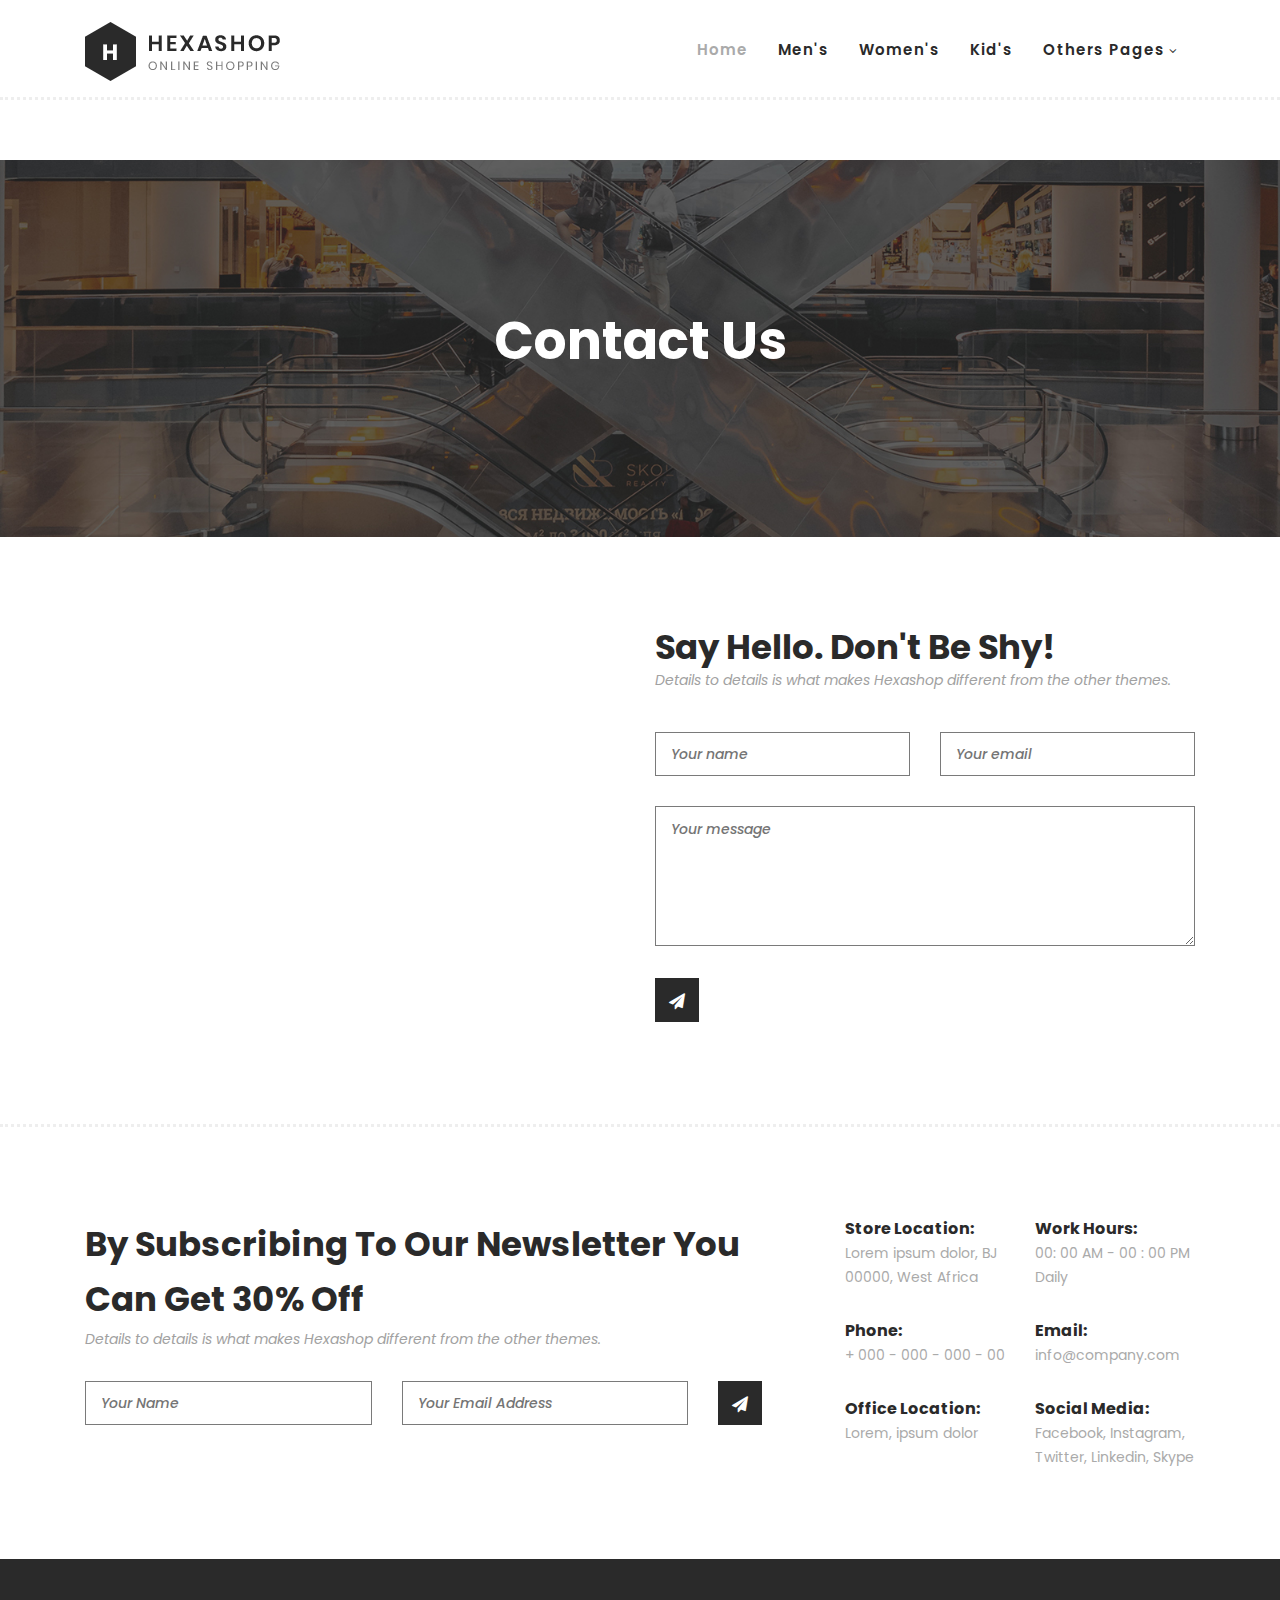
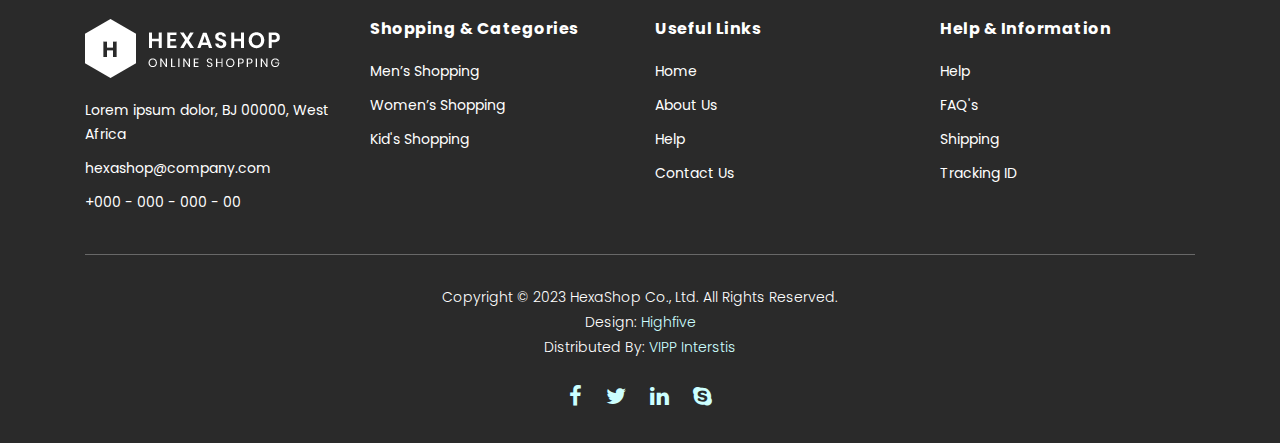
<file: contact/index.html>
<!DOCTYPE html>
<html lang="en">

<head>

    <meta charset="utf-8">
    <meta name="viewport" content="width=device-width, initial-scale=1, shrink-to-fit=no">
    <meta name="description" content="">
    <meta name="author" content="">
    <link href="https://fonts.googleapis.com/css?family=Poppins:100,200,300,400,500,600,700,800,900&display=swap"
        rel="stylesheet">
    <link rel="shortcut icon" href="../assets/images/favicon.png" type="image/x-icon">
    <title>Hexashop / Contact</title>


    <!-- Additional CSS Files -->
    <link rel="stylesheet" type="text/css" href="../assets/css/bootstrap.min.css">

    <link rel="stylesheet" type="text/css" href="../assets/css/font-awesome.css">

    <link rel="stylesheet" href="../assets/css/hexashop.css">

    <link rel="stylesheet" href="../assets/css/owl-carousel.css">

    <link rel="stylesheet" href="../assets/css/lightbox.css">

</head>

<body>

    <!-- Header Area Start -->
    <header class="header-area header-sticky">
        <div class="container">
            <div class="row">
                <div class="col-12">
                    <nav class="main-nav">

                        <!-- Logo Start -->
                        <a href="../index.html" class="logo">
                            <img src="../assets/images/logo.png">
                        </a>
                        <!-- Logo End -->

                        <!-- Menu Start -->
                        <ul class="nav">
                            <li class="scroll-to-section"><a href="../index.html" class="active">Home</a></li>
                            <li class="scroll-to-section"><a href="../index.html">Men's</a></li>
                            <li class="scroll-to-section"><a href="../index.html">Women's</a></li>
                            <li class="scroll-to-section"><a href="../index.html">Kid's</a></li>
                            <li class="submenu">
                                <a href="javascript:;">Others Pages</a>
                                <ul>
                                    <li><a href="../about/index.html">About Us</a></li>
                                    <li><a href="../products/index.html">Products</a></li>
                                    <li><a href="../products-details/index.html">Product Details</a></li>
                                    <li><a href="../contact/index.html">Contact Us</a></li>
                                </ul>
                            </li>
                        </ul>
                        <a class='menu-trigger'>
                            <span>Menu</span>
                        </a>
                        <!-- Menu End -->
                        
                    </nav>
                </div>
            </div>
        </div>
    </header>
    <!-- Header Area End -->

    <!-- Main Banner Area Start -->
    <div class="page-heading about-page-heading" id="top">
        <div class="container">
            <div class="row">
                <div class="col-lg-12">
                    <div class="inner-content">
                        <h2>Contact Us</h2>
                    </div>
                </div>
            </div>
        </div>
    </div>
    <!-- Main Banner Area End -->

    <!-- Contact Area Starts -->
    <div class="contact-us">
        <div class="container">
            <div class="row">
                <div class="col-lg-6">
                    <div id="map">
                        <iframe
                            src="https://www.google.com/maps/embed?pb=!1m18!1m12!1m3!1d15861.300768474137!2d2.4094342322227518!3d6.3519288264546345!2m3!1f0!2f0!3f0!3m2!1i1024!2i768!4f13.1!3m3!1m2!1s0x10235509a86a5ab5%3A0x284ff4b0eac477a7!2sVIPP%20Interstis%20Ganhi!5e0!3m2!1sfr!2sfr!4v1658314273088!5m2!1sfr!2sfr"
                            width="100%" height="400px" style="border:0; border-radius: 5px;" allowfullscreen=""
                            loading="lazy" referrerpolicy="no-referrer-when-downgrade"></iframe>
                        <!-- You can simply copy and paste "Embed a map" code from Google Maps for any location. -->

                    </div>
                </div>
                <div class="col-lg-6">
                    <div class="section-heading">
                        <h2>Say Hello. Don't Be Shy!</h2>
                        <span>Details to details is what makes Hexashop different from the other themes.</span>
                    </div>
                    <form id="contact" action="" method="post">
                        <div class="row">
                            <div class="col-lg-6">
                                <fieldset>
                                    <input name="name" type="text" id="name" placeholder="Your name"
                                        required="Please enter your name">
                                </fieldset>
                            </div>
                            <div class="col-lg-6">
                                <fieldset>
                                    <input name="email" type="text" id="email" placeholder="Your email"
                                        required="Please enter your email">
                                </fieldset>
                            </div>
                            <div class="col-lg-12">
                                <fieldset>
                                    <textarea name="message" rows="6" id="message" placeholder="Your message"
                                        required="Please enter your message"></textarea>
                                </fieldset>
                            </div>
                            <div class="col-lg-12">
                                <fieldset>
                                    <button type="submit" id="form-submit" class="main-dark-button"><i
                                            class="fa fa-paper-plane"></i></button>
                            </div>
                        </div>
                    </form>
                </div>
            </div>
        </div>
    </div>
    <!-- Contact Area Ends -->

    <!-- Subscribe Area Starts -->
    <div class="subscribe">
        <div class="container">
            <div class="row">
                <div class="col-lg-8">
                    <div class="section-heading">
                        <h2>By Subscribing To Our Newsletter You Can Get 30% Off</h2>
                        <span>Details to details is what makes Hexashop different from the other themes.</span>
                    </div>
                    <form id="subscribe" action="" method="post">
                        <div class="row">
                            <div class="col-lg-5">
                                <fieldset>
                                    <input name="name" type="text" id="name" placeholder="Your Name"
                                        required="Please enter your name">
                                </fieldset>
                            </div>
                            <div class="col-lg-5">
                                <fieldset>
                                    <input name="email" type="text" id="email" placeholder="Your Email Address"
                                        required="Please enter your address email">
                                </fieldset>
                            </div>
                            <div class="col-lg-2">
                                <fieldset>
                                    <button type="submit" id="form-submit" class="main-dark-button"><i
                                            class="fa fa-paper-plane"></i></button>
                                </fieldset>
                            </div>
                        </div>
                    </form>
                </div>
                <div class="col-lg-4">
                    <div class="row">
                        <div class="col-6">
                            <ul>
                                <li>Store Location:<br><span>Lorem ipsum dolor, BJ 00000, West Africa</span></li>
                                <li>Phone:<br><span>+ 000 - 000 - 000 - 00</span></li>
                                <li>Office Location:<br><span>Lorem, ipsum dolor</span></li>
                            </ul>
                        </div>
                        <div class="col-6">
                            <ul>
                                <li>Work Hours:<br><span>00: 00 AM - 00 : 00 PM Daily</span></li>
                                <li>Email:<br><span>info@company.com</span></li>
                                <li>Social Media:<br><span><a href="#">Facebook</a>, <a href="#">Instagram</a>, <a
                                            href="#">Twitter</a>, <a href="#">Linkedin</a>, <a href="#">Skype</a></span>
                                </li>
                            </ul>
                        </div>
                    </div>
                </div>
            </div>
        </div>
    </div>
    <!-- Subscribe Area Ends -->

    <!-- Footer Start -->
    <footer>
        <div class="container">
            <div class="row">
                <div class="col-lg-3">
                    <div class="first-item">
                        <div class="logo">
                            <img src="../assets/images/white-logo.png" alt="hexashop ecommerce">
                        </div>
                        <ul>
                            <li><a href="#">Lorem ipsum dolor, BJ 00000, West Africa</a></li>
                            <li><a href="mailto:hexashop@company.com">hexashop@company.com</a></li>
                            <li><a href="tel:+000 - 000 - 000 - 00">+000 - 000 - 000 - 00</a></li>
                        </ul>
                    </div>
                </div>
                <div class="col-lg-3">
                    <h4>Shopping &amp; Categories</h4>
                    <ul>
                        <li><a href="#">Men’s Shopping</a></li>
                        <li><a href="#">Women’s Shopping</a></li>
                        <li><a href="#">Kid's Shopping</a></li>
                    </ul>
                </div>
                <div class="col-lg-3">
                    <h4>Useful Links</h4>
                    <ul>
                        <li><a href="#">Home</a></li>
                        <li><a href="#">About Us</a></li>
                        <li><a href="#">Help</a></li>
                        <li><a href="#">Contact Us</a></li>
                    </ul>
                </div>
                <div class="col-lg-3">
                    <h4>Help &amp; Information</h4>
                    <ul>
                        <li><a href="#">Help</a></li>
                        <li><a href="#">FAQ's</a></li>
                        <li><a href="#">Shipping</a></li>
                        <li><a href="#">Tracking ID</a></li>
                    </ul>
                </div>
                <div class="col-lg-12">
                    <div class="under-footer">
                        <p>Copyright © 2023 HexaShop Co., Ltd. All Rights Reserved.

                            <br>Design: <a href="https://highfiveuniversity.bj" target="_parent"
                                title="free css templates">Highfive</a>

                            <br>Distributed By: <a href="https://www.vippinterstis.com" target="_blank"
                                title="free & premium responsive templates">VIPP Interstis</a>
                        </p>
                        <ul>
                            <li><a href="#"><i class="fa fa-facebook"></i></a></li>
                            <li><a href="#"><i class="fa fa-twitter"></i></a></li>
                            <li><a href="#"><i class="fa fa-linkedin"></i></a></li>
                            <li><a href="#"><i class="fa fa-skype"></i></a></li>
                        </ul>
                    </div>
                </div>
            </div>
        </div>
    </footer>


    <!-- jQuery -->
    <script src="../assets/js/jquery-2.1.0.min.js"></script>

    <!-- Bootstrap -->
    <script src="../assets/js/popper.js"></script>
    <script src="../assets/js/bootstrap.min.js"></script>

    <!-- Plugins -->
    <script src="../assets/js/owl-carousel.js"></script>
    <script src="../assets/js/accordions.js"></script>
    <script src="../assets/js/datepicker.js"></script>
    <script src="../assets/js/scrollreveal.min.js"></script>
    <script src="../assets/js/waypoints.min.js"></script>
    <script src="../assets/js/jquery.counterup.min.js"></script>
    <script src="../assets/js/imgfix.min.js"></script>
    <script src="../assets/js/slick.js"></script>
    <script src="../assets/js/lightbox.js"></script>
    <script src="../assets/js/isotope.js"></script>

    <!-- Global Init -->
    <script src="../assets/js/custom.js"></script>

    <script>

        $(function () {
            var selectedClass = "";
            $("p").click(function () {
                selectedClass = $(this).attr("data-rel");
                $("#portfolio").fadeTo(50, 0.1);
                $("#portfolio div").not("." + selectedClass).fadeOut();
                setTimeout(function () {
                    $("." + selectedClass).fadeIn();
                    $("#portfolio").fadeTo(50, 1);
                }, 500);

            });
        });

    </script>

</body>

</html>
</file>
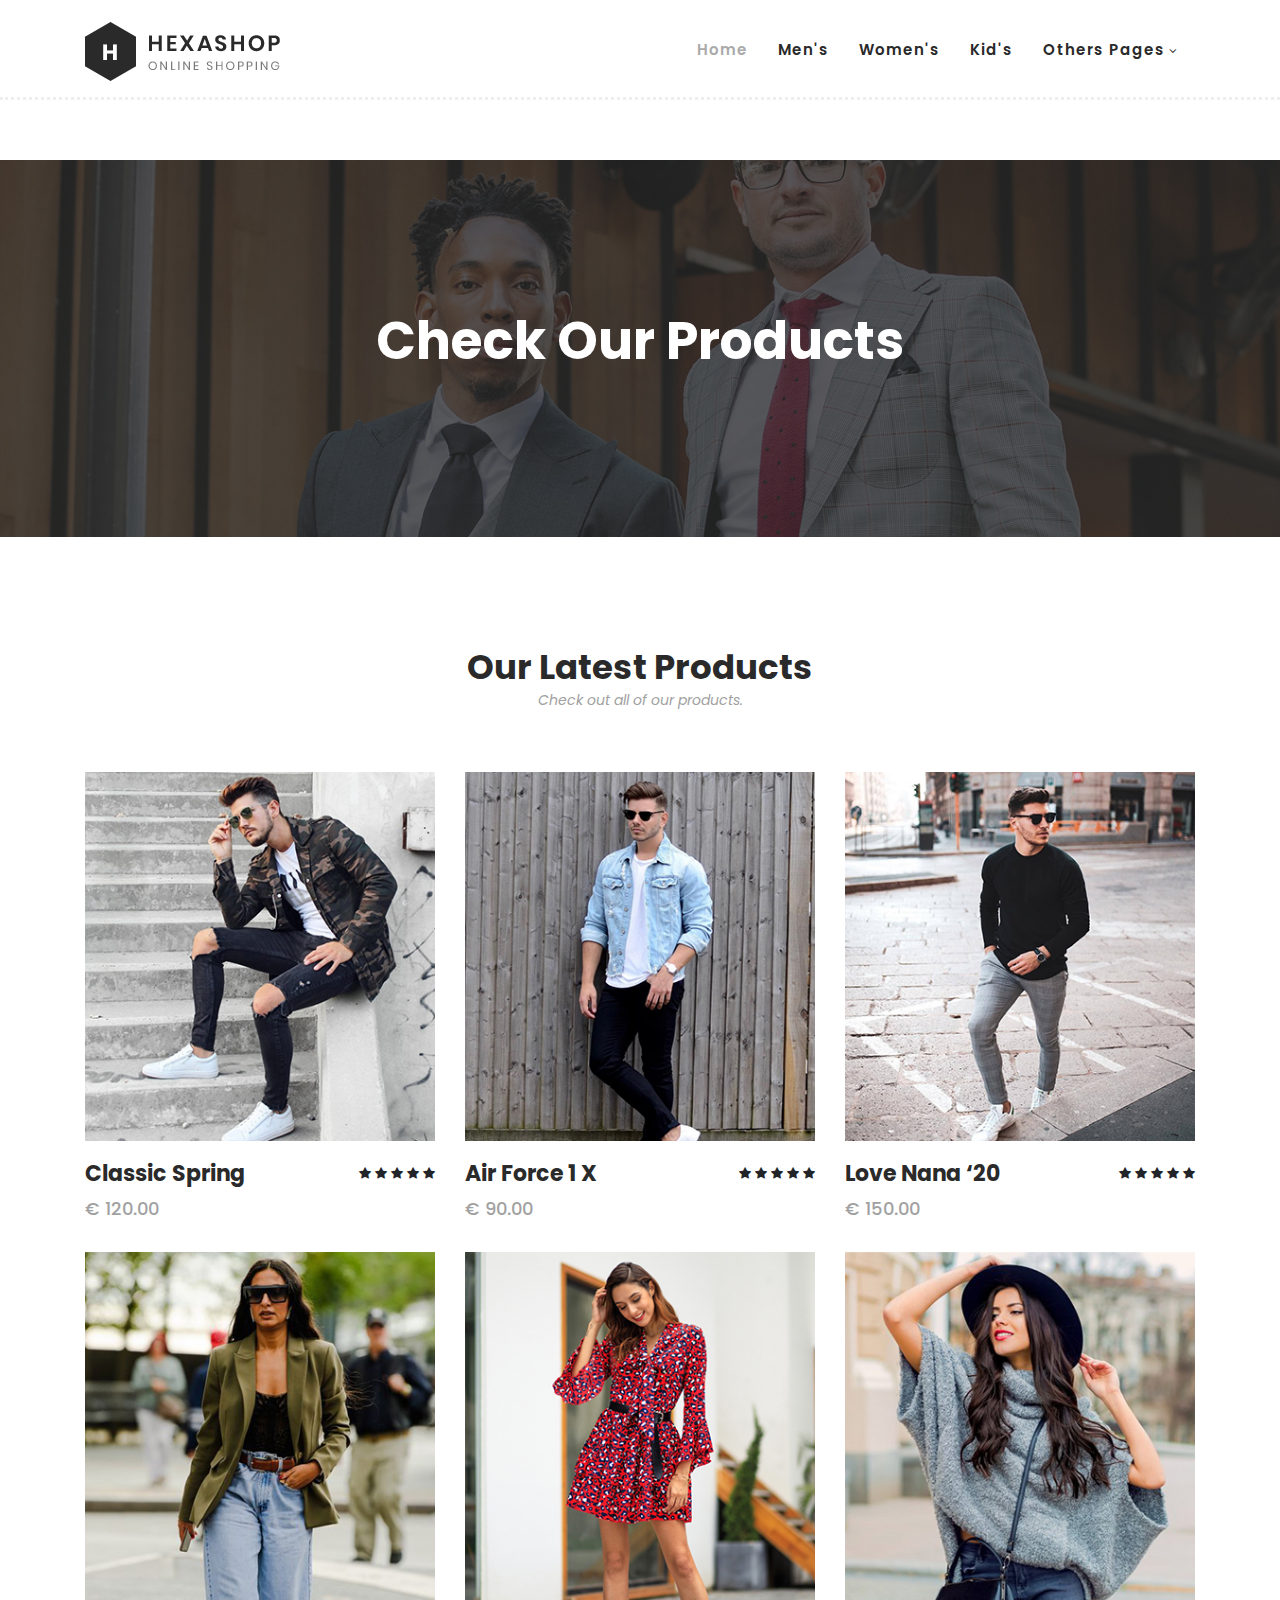
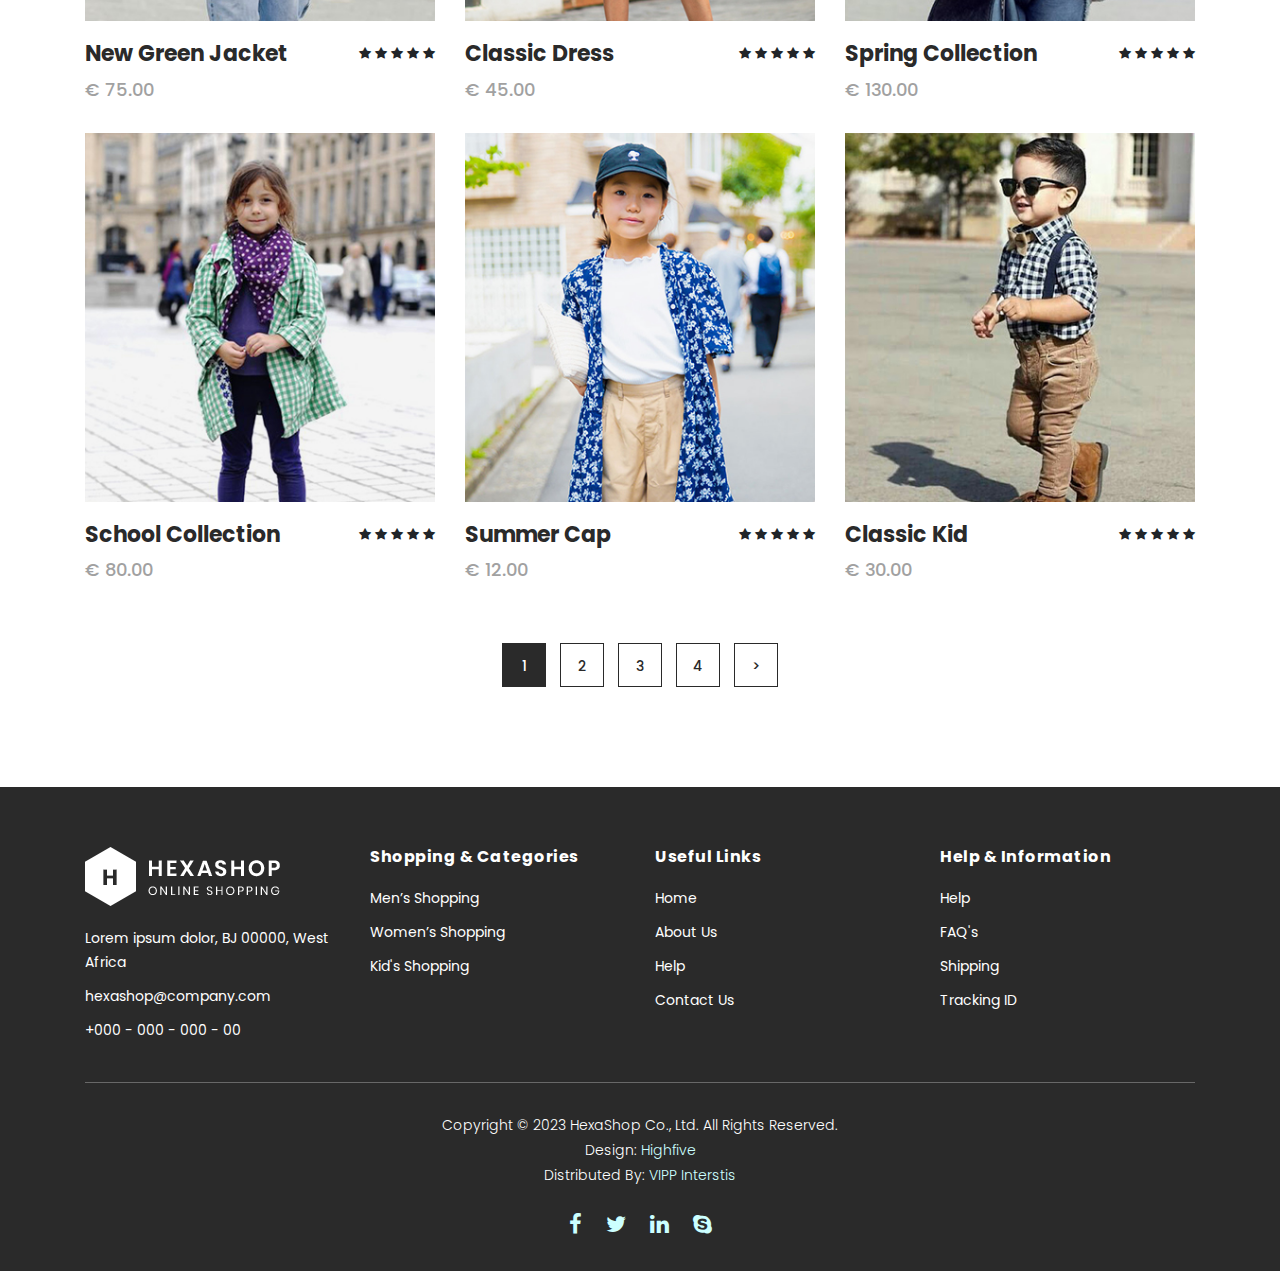
<file: products/index.html>
<!DOCTYPE html>
<html lang="en">

<head>

    <meta charset="utf-8">
    <meta name="viewport" content="width=device-width, initial-scale=1, shrink-to-fit=no">
    <meta name="description" content="">
    <meta name="author" content="">
    <link href="https://fonts.googleapis.com/css?family=Poppins:100,200,300,400,500,600,700,800,900&display=swap"
        rel="stylesheet">
    <link rel="shortcut icon" href="../assets/images/favicon.png" type="image/x-icon">
    <title>Hexashop / Products</title>


    <!-- Additional CSS Files -->
    <link rel="stylesheet" type="text/css" href="../assets/css/bootstrap.min.css">

    <link rel="stylesheet" type="text/css" href="../assets/css/font-awesome.css">

    <link rel="stylesheet" href="../assets/css/hexashop.css">

    <link rel="stylesheet" href="../assets/css/owl-carousel.css">

    <link rel="stylesheet" href="../assets/css/lightbox.css">

</head>

<body>

    <!-- Header Area Start -->
    <header class="header-area header-sticky">
        <div class="container">
            <div class="row">
                <div class="col-12">
                    <nav class="main-nav">

                        <!-- Logo Start -->
                        <a href="./index.html" class="logo">
                            <img src="../assets/images/logo.png">
                        </a>
                        <!-- Logo End -->

                        <!-- Menu Start -->
                        <ul class="nav">
                            <li class="scroll-to-section"><a href="./index.html" class="active">Home</a></li>
                            <li class="scroll-to-section"><a href="./index.html">Men's</a></li>
                            <li class="scroll-to-section"><a href="./index.html">Women's</a></li>
                            <li class="scroll-to-section"><a href="./index.html">Kid's</a></li>
                            <li class="submenu">
                                <a href="javascript:;">Others Pages</a>
                                <ul>
                                    <li><a href="../about/index.html">About Us</a></li>
                                    <li><a href="../products/index.html">Products</a></li>
                                    <li><a href="../products-details/index.html">Product Details</a></li>
                                    <li><a href="../contact/index.html">Contact Us</a></li>
                                </ul>
                            </li>
                        </ul>
                        <a class='menu-trigger'>
                            <span>Menu</span>
                        </a>
                        <!-- Menu End -->
                    </nav>
                </div>
            </div>
        </div>
    </header>
    <!-- Header Area End -->

    <!-- Main Banner Area Start -->
    <div class="page-heading" id="top">
        <div class="container">
            <div class="row">
                <div class="col-lg-12">
                    <div class="inner-content">
                        <h2>Check Our Products</h2>
                    </div>
                </div>
            </div>
        </div>
    </div>
    <!-- Main Banner Area End -->


    <!-- Products Area Starts -->
    <section class="section" id="products">
        <div class="container">
            <div class="row">
                <div class="col-lg-12">
                    <div class="section-heading">
                        <h2>Our Latest Products</h2>
                        <span>Check out all of our products.</span>
                    </div>
                </div>
            </div>
        </div>
        <div class="container">
            <div class="row">
                <div class="col-lg-4">
                    <div class="item">
                        <div class="thumb">
                            <div class="hover-content">
                                <ul>
                                    <li><a href="../products-details/index.html"><i class="fa fa-eye"></i></a></li>
                                    <li><a href="../products-details/index.html"><i class="fa fa-star"></i></a></li>
                                    <li><a href="../products-details/index.html"><i class="fa fa-shopping-cart"></i></a></li>
                                </ul>
                            </div>
                            <img src="../assets/images/men-01.jpg" alt="Men">
                        </div>
                        <div class="down-content">
                            <h4>Classic Spring</h4>
                            <span>€ 120.00</span>
                            <ul class="stars">
                                <li><i class="fa fa-star"></i></li>
                                <li><i class="fa fa-star"></i></li>
                                <li><i class="fa fa-star"></i></li>
                                <li><i class="fa fa-star"></i></li>
                                <li><i class="fa fa-star"></i></li>
                            </ul>
                        </div>
                    </div>
                </div>
                <div class="col-lg-4">
                    <div class="item">
                        <div class="thumb">
                            <div class="hover-content">
                                <ul>
                                    <li><a href="../products-details/index.html"><i class="fa fa-eye"></i></a></li>
                                    <li><a href="../products-details/index.html"><i class="fa fa-star"></i></a></li>
                                    <li><a href="../products-details/index.html"><i class="fa fa-shopping-cart"></i></a></li>
                                </ul>
                            </div>
                            <img src="../assets/images/men-02.jpg" alt="Men">
                        </div>
                        <div class="down-content">
                            <h4>Air Force 1 X</h4>
                            <span>€ 90.00</span>
                            <ul class="stars">
                                <li><i class="fa fa-star"></i></li>
                                <li><i class="fa fa-star"></i></li>
                                <li><i class="fa fa-star"></i></li>
                                <li><i class="fa fa-star"></i></li>
                                <li><i class="fa fa-star"></i></li>
                            </ul>
                        </div>
                    </div>
                </div>
                <div class="col-lg-4">
                    <div class="item">
                        <div class="thumb">
                            <div class="hover-content">
                                <ul>
                                    <li><a href="../products-details/index.html"><i class="fa fa-eye"></i></a></li>
                                    <li><a href="../products-details/index.html"><i class="fa fa-star"></i></a></li>
                                    <li><a href="../products-details/index.html"><i class="fa fa-shopping-cart"></i></a></li>
                                </ul>
                            </div>
                            <img src="../assets/images/men-03.jpg" alt="Men">
                        </div>
                        <div class="down-content">
                            <h4>Love Nana ‘20</h4>
                            <span>€ 150.00</span>
                            <ul class="stars">
                                <li><i class="fa fa-star"></i></li>
                                <li><i class="fa fa-star"></i></li>
                                <li><i class="fa fa-star"></i></li>
                                <li><i class="fa fa-star"></i></li>
                                <li><i class="fa fa-star"></i></li>
                            </ul>
                        </div>
                    </div>
                </div>
                <div class="col-lg-4">
                    <div class="item">
                        <div class="thumb">
                            <div class="hover-content">
                                <ul>
                                    <li><a href="../products-details/index.html"><i class="fa fa-eye"></i></a></li>
                                    <li><a href="../products-details/index.html"><i class="fa fa-star"></i></a></li>
                                    <li><a href="../products-details/index.html"><i class="fa fa-shopping-cart"></i></a></li>
                                </ul>
                            </div>
                            <img src="../assets/images/women-01.jpg" alt="Women">
                        </div>
                        <div class="down-content">
                            <h4>New Green Jacket</h4>
                            <span>€ 75.00</span>
                            <ul class="stars">
                                <li><i class="fa fa-star"></i></li>
                                <li><i class="fa fa-star"></i></li>
                                <li><i class="fa fa-star"></i></li>
                                <li><i class="fa fa-star"></i></li>
                                <li><i class="fa fa-star"></i></li>
                            </ul>
                        </div>
                    </div>
                </div>
                <div class="col-lg-4">
                    <div class="item">
                        <div class="thumb">
                            <div class="hover-content">
                                <ul>
                                    <li><a href="../products-details/index.html"><i class="fa fa-eye"></i></a></li>
                                    <li><a href="../products-details/index.html"><i class="fa fa-star"></i></a></li>
                                    <li><a href="../products-details/index.html"><i class="fa fa-shopping-cart"></i></a></li>
                                </ul>
                            </div>
                            <img src="../assets/images/women-02.jpg" alt="Women">
                        </div>
                        <div class="down-content">
                            <h4>Classic Dress</h4>
                            <span>€ 45.00</span>
                            <ul class="stars">
                                <li><i class="fa fa-star"></i></li>
                                <li><i class="fa fa-star"></i></li>
                                <li><i class="fa fa-star"></i></li>
                                <li><i class="fa fa-star"></i></li>
                                <li><i class="fa fa-star"></i></li>
                            </ul>
                        </div>
                    </div>
                </div>
                <div class="col-lg-4">
                    <div class="item">
                        <div class="thumb">
                            <div class="hover-content">
                                <ul>
                                    <li><a href="../products-details/index.html"><i class="fa fa-eye"></i></a></li>
                                    <li><a href="../products-details/index.html"><i class="fa fa-star"></i></a></li>
                                    <li><a href="../products-details/index.html"><i class="fa fa-shopping-cart"></i></a></li>
                                </ul>
                            </div>
                            <img src="../assets/images/women-03.jpg" alt="Women">
                        </div>
                        <div class="down-content">
                            <h4>Spring Collection</h4>
                            <span>€ 130.00</span>
                            <ul class="stars">
                                <li><i class="fa fa-star"></i></li>
                                <li><i class="fa fa-star"></i></li>
                                <li><i class="fa fa-star"></i></li>
                                <li><i class="fa fa-star"></i></li>
                                <li><i class="fa fa-star"></i></li>
                            </ul>
                        </div>
                    </div>
                </div>
                <div class="col-lg-4">
                    <div class="item">
                        <div class="thumb">
                            <div class="hover-content">
                                <ul>
                                    <li><a href="../products-details/index.html"><i class="fa fa-eye"></i></a></li>
                                    <li><a href="../products-details/index.html"><i class="fa fa-star"></i></a></li>
                                    <li><a href="../products-details/index.html"><i class="fa fa-shopping-cart"></i></a></li>
                                </ul>
                            </div>
                            <img src="../assets/images/kid-01.jpg" alt="Kid">
                        </div>
                        <div class="down-content">
                            <h4>School Collection</h4>
                            <span>€ 80.00</span>
                            <ul class="stars">
                                <li><i class="fa fa-star"></i></li>
                                <li><i class="fa fa-star"></i></li>
                                <li><i class="fa fa-star"></i></li>
                                <li><i class="fa fa-star"></i></li>
                                <li><i class="fa fa-star"></i></li>
                            </ul>
                        </div>
                    </div>
                </div>
                <div class="col-lg-4">
                    <div class="item">
                        <div class="thumb">
                            <div class="hover-content">
                                <ul>
                                    <li><a href="../products-details/index.html"><i class="fa fa-eye"></i></a></li>
                                    <li><a href="../products-details/index.html"><i class="fa fa-star"></i></a></li>
                                    <li><a href="../products-details/index.html"><i class="fa fa-shopping-cart"></i></a></li>
                                </ul>
                            </div>
                            <img src="../assets/images/kid-02.jpg" alt="Kid">
                        </div>
                        <div class="down-content">
                            <h4>Summer Cap</h4>
                            <span>€ 12.00</span>
                            <ul class="stars">
                                <li><i class="fa fa-star"></i></li>
                                <li><i class="fa fa-star"></i></li>
                                <li><i class="fa fa-star"></i></li>
                                <li><i class="fa fa-star"></i></li>
                                <li><i class="fa fa-star"></i></li>
                            </ul>
                        </div>
                    </div>
                </div>
                <div class="col-lg-4">
                    <div class="item">
                        <div class="thumb">
                            <div class="hover-content">
                                <ul>
                                    <li><a href="../products-details/index.html"><i class="fa fa-eye"></i></a></li>
                                    <li><a href="../products-details/index.html"><i class="fa fa-star"></i></a></li>
                                    <li><a href="../products-details/index.html"><i class="fa fa-shopping-cart"></i></a></li>
                                </ul>
                            </div>
                            <img src="../assets/images/kid-03.jpg" alt="Kid">
                        </div>
                        <div class="down-content">
                            <h4>Classic Kid</h4>
                            <span>€ 30.00</span>
                            <ul class="stars">
                                <li><i class="fa fa-star"></i></li>
                                <li><i class="fa fa-star"></i></li>
                                <li><i class="fa fa-star"></i></li>
                                <li><i class="fa fa-star"></i></li>
                                <li><i class="fa fa-star"></i></li>
                            </ul>
                        </div>
                    </div>
                </div>
                <div class="col-lg-12">
                    <div class="pagination">
                        <ul>
                            <li class="active">
                                <a href="#">1</a>
                            </li>
                            <li>
                                <a href="#">2</a>
                            </li>
                            <li>
                                <a href="#">3</a>
                            </li>
                            <li>
                                <a href="#">4</a>
                            </li>
                            <li>
                                <a href="#">></a>
                            </li>
                        </ul>
                    </div>
                </div>
            </div>
        </div>
    </section>
    <!-- Products Area Ends -->

    <!-- Footer Start -->
    <footer>
        <div class="container">
            <div class="row">
                <div class="col-lg-3">
                    <div class="first-item">
                        <div class="logo">
                            <img src="../assets/images/white-logo.png" alt="hexashop ecommerce">
                        </div>
                        <ul>
                            <li><a href="#">Lorem ipsum dolor, BJ 00000, West Africa</a></li>
                            <li><a href="mailto:hexashop@company.com">hexashop@company.com</a></li>
                            <li><a href="tel:+000 - 000 - 000 - 00">+000 - 000 - 000 - 00</a></li>
                        </ul>
                    </div>
                </div>
                <div class="col-lg-3">
                    <h4>Shopping &amp; Categories</h4>
                    <ul>
                        <li><a href="#">Men’s Shopping</a></li>
                        <li><a href="#">Women’s Shopping</a></li>
                        <li><a href="#">Kid's Shopping</a></li>
                    </ul>
                </div>
                <div class="col-lg-3">
                    <h4>Useful Links</h4>
                    <ul>
                        <li><a href="./index.html">Home</a></li>
                        <li><a href="../about/index.html">About Us</a></li>
                        <li><a href="#">Help</a></li>
                        <li><a href="../contact/index.html">Contact Us</a></li>
                    </ul>
                </div>
                <div class="col-lg-3">
                    <h4>Help &amp; Information</h4>
                    <ul>
                        <li><a href="#">Help</a></li>
                        <li><a href="#">FAQ's</a></li>
                        <li><a href="#">Shipping</a></li>
                        <li><a href="#">Tracking ID</a></li>
                    </ul>
                </div>
                <div class="col-lg-12">
                    <div class="under-footer">
                        <p>Copyright © 2023 HexaShop Co., Ltd. All Rights Reserved.

                            <br>Design: <a href="https://highfiveuniversity.bj" target="_parent"
                                title="free css templates">Highfive</a>

                            <br>Distributed By: <a href="https://www.vippinterstis.com" target="_blank"
                                title="free & premium responsive templates">VIPP Interstis</a>
                        </p>
                        <ul>
                            <li><a href="#"><i class="fa fa-facebook"></i></a></li>
                            <li><a href="#"><i class="fa fa-twitter"></i></a></li>
                            <li><a href="#"><i class="fa fa-linkedin"></i></a></li>
                            <li><a href="#"><i class="fa fa-skype"></i></a></li>
                        </ul>
                    </div>
                </div>
            </div>
        </div>
    </footer>


    <!-- jQuery -->
    <script src="../assets/js/jquery-2.1.0.min.js"></script>

    <!-- Bootstrap -->
    <script src="../assets/js/popper.js"></script>
    <script src="../assets/js/bootstrap.min.js"></script>

    <!-- Plugins -->
    <script src="../assets/js/owl-carousel.js"></script>
    <script src="../assets/js/accordions.js"></script>
    <script src="../assets/js/datepicker.js"></script>
    <script src="../assets/js/scrollreveal.min.js"></script>
    <script src="../assets/js/waypoints.min.js"></script>
    <script src="../assets/js/jquery.counterup.min.js"></script>
    <script src="../assets/js/imgfix.min.js"></script>
    <script src="../assets/js/slick.js"></script>
    <script src="../assets/js/lightbox.js"></script>
    <script src="../assets/js/isotope.js"></script>

    <!-- Global Init -->
    <script src="../assets/js/custom.js"></script>

    <script>

        $(function () {
            let selectedClass = "";
            $("p").click(function () {
                selectedClass = $(this).attr("data-rel");
                $("#portfolio").fadeTo(50, 0.1);
                $("#portfolio div").not("." + selectedClass).fadeOut();
                setTimeout(function () {
                    $("." + selectedClass).fadeIn();
                    $("#portfolio").fadeTo(50, 1);
                }, 500);

            });
        });

    </script>

</body>

</html>
</file>
<file: assets/css/owl-carousel.css>
.owl-carousel {
    display: none;
    width: 100%;
    position: relative;
    z-index: 1;
}

.owl-carousel .owl-stage {
    position: relative;
    touch-action: manipulation;
}

.owl-carousel .owl-stage:after {
    content: ".";
    display: block;
    clear: both;
    visibility: hidden;
    line-height: 0;
    height: 0;
}

.owl-carousel .owl-stage-outer {
    position: relative;
    overflow: hidden;
}

.owl-carousel .owl-wrapper,
.owl-carousel .owl-item {
    position: relative;
    min-height: 1px;
    float: left;
}

.owl-carousel .owl-item img {
    display: block;
    width: 100%;
}

.owl-carousel .owl-nav.disabled,
.owl-carousel .owl-dots.disabled {
    display: none;
}

.owl-carousel .owl-nav .owl-prev,
.owl-carousel .owl-nav .owl-next,
.owl-carousel .owl-dot {
    cursor: pointer;
}

.owl-carousel .owl-nav button.owl-prev,
.owl-carousel .owl-nav button.owl-next,
.owl-carousel button.owl-dot {
    background: none;
    color: inherit;
    border: none;
    padding: 0 !important;
    font: inherit;
}

.owl-carousel.owl-loaded {
    display: block;
}

.owl-carousel.owl-loading {
    opacity: 0;
    display: block;
}

.owl-carousel.owl-hidden {
    opacity: 0;
}

.owl-carousel.owl-refresh .owl-item {
    visibility: hidden;
}

.owl-carousel.owl-drag .owl-item {
    touch-action: pan-y;
}

.owl-carousel.owl-grab {
    cursor: move;
    cursor: grab;
}

.owl-carousel.owl-rtl {
    direction: rtl;
}

.owl-carousel.owl-rtl .owl-item {
    float: right;
}

/* No Js */
.no-js .owl-carousel {
    display: block;
}

/*
 *  Owl Carousel - Animate Plugin
 */
.owl-carousel .animated {
    animation-duration: 1000ms;
    animation-fill-mode: both;
}

.owl-carousel .owl-animated-in {
    z-index: 0;
}

.owl-carousel .owl-animated-out {
    z-index: 1;
}

.owl-carousel .fadeOut {
    animation-name: fadeOut;
}

@keyframes fadeOut {
    0% {
        opacity: 1;
    }

    100% {
        opacity: 0;
    }
}

.owl-height {
    transition: height 500ms ease-in-out;
}


.owl-carousel .owl-item .owl-lazy {
    opacity: 0;
    transition: opacity 400ms ease;
}

.owl-carousel .owl-item .owl-lazy[src^=""],
.owl-carousel .owl-item .owl-lazy:not([src]) {
    max-height: 0;
}

.owl-carousel .owl-item img.owl-lazy {
    transform-style: preserve-3d;
}

/*
 * 	Owl Carousel - Video Plugin
 */
.owl-carousel .owl-video-wrapper {
    position: relative;
    height: 100%;
    background: #000;
}

.owl-carousel .owl-video-play-icon {
    position: absolute;
    height: 80px;
    width: 80px;
    left: 50%;
    top: 50%;
    margin-left: -40px;
    margin-top: -40px;
    background: url("owl.video.play.png") no-repeat;
    cursor: pointer;
    z-index: 1;
    transition: transform 100ms ease;
}

.owl-carousel .owl-video-play-icon:hover {
    -ms-transform: scale(1.3, 1.3);
    transform: scale(1.3, 1.3);
}

.owl-carousel .owl-video-playing .owl-video-tn,
.owl-carousel .owl-video-playing .owl-video-play-icon {
    display: none;
}

.owl-carousel .owl-video-tn {
    opacity: 0;
    height: 100%;
    background-position: center center;
    background-repeat: no-repeat;
    background-size: contain;
    transition: opacity 400ms ease;
}

.owl-carousel .owl-video-frame {
    position: relative;
    z-index: 1;
    height: 100%;
    width: 100%;
}
</file>
<file: assets/css/hexashop.css>
/* ---------------------------------------------
Table of contents
------------------------------------------------
01. font & reset css
02. reset
03. global styles
04. header
05. banner
06. features
07. testimonials
08. contact
09. footer
10. preloader
11. search
12. portfolio

--------------------------------------------- */
/* 
---------------------------------------------
font & reset css
--------------------------------------------- 
*/
@import url("https://fonts.googleapis.com/css?family=Poppins:100,200,300,400,500,600,700,800,900");

/* 
---------------------------------------------
reset
--------------------------------------------- 
*/
html,
body,
div,
span,
applet,
object,
iframe,
h1,
h2,
h3,
h4,
h5,
h6,
p,
blockquote,
div pre,
a,
abbr,
acronym,
address,
big,
cite,
code,
del,
dfn,
em,
font,
img,
ins,
kbd,
q,
s,
samp,
small,
strike,
strong,
sub,
sup,
tt,
var,
b,
u,
i,
center,
dl,
dt,
dd,
ol,
ul,
li,
figure,
header,
nav,
section,
article,
aside,
footer,
figcaption {
    margin: 0;
    padding: 0;
    border: 0;
    outline: 0;
}

.clearfix:after {
    content: ".";
    display: block;
    clear: both;
    visibility: hidden;
    line-height: 0;
    height: 0;
}

.clearfix {
    display: inline-block;
}

html[xmlns] .clearfix {
    display: block;
}

* html .clearfix {
    height: 1%;
}

ul,
li {
    padding: 0;
    margin: 0;
    list-style: none;
}

header,
nav,
section,
article,
aside,
footer,
hgroup {
    display: block;
}

* {
    box-sizing: border-box;
}

html,
body {
    font-family: 'Poppins', sans-serif;
    font-weight: 400;
    background-color: #fff;
    font-size: 16px;
}

a {
    text-decoration: none !important;
}

h1,
h2,
h3,
h4,
h5,
h6 {
    margin-top: 0px;
    margin-bottom: 0px;
}

ul {
    margin-bottom: 0px;
}

p {
    font-size: 14px;
    line-height: 25px;
    color: #2a2a2a;
}

/* 
---------------------------------------------
global styles
--------------------------------------------- 
*/
html,
body {
    background: #fff;
    font-family: 'Poppins', sans-serif;
}

::selection {
    background: #2a2a2a;
    color: #fff;
}

/* media screen  */

@media (max-width: 991px) {

    html,
    body {
        overflow-x: hidden;
    }

    .mobile-top-fix {
        margin-top: 30px;
        margin-bottom: 0px;
    }

    .mobile-bottom-fix {
        margin-bottom: 30px;
    }

    .mobile-bottom-fix-big {
        margin-bottom: 60px;
    }
}

.main-border-button a {
    font-size: 13px;
    color: #fff;
    border: 1px solid #fff;
    padding: 12px 25px;
    display: inline-block;
    font-weight: 500;
    transition: all .3s;
}

.main-border-button a:hover {
    background-color: #fff;
    color: #2a2a2a;
}

.main-white-button a {
    font-size: 13px;
    color: #2a2a2a;
    background-color: #fff;
    padding: 12px 25px;
    display: inline-block;
    border-radius: 3px;
    font-weight: 600;
    transition: all .3s;
}

.main-white-button a:hover {
    opacity: 0.9;
}

.main-text-button a {
    font-size: 13px;
    color: #fff;
    font-weight: 600;
    transition: all .3s;
}

.main-text-button a:hover {
    opacity: 0.9;
}

.section-heading h2 {
    font-size: 34px;
    font-weight: 700;
    color: #2a2a2a;
}

.section-heading span {
    font-size: 14px;
    color: #a1a1a1;
    font-style: italic;
    font-weight: 400;
}



/* 
---------------------------------------------
header
--------------------------------------------- 
*/

.background-header {
    border-bottom: none !important;
    background-color: #fff;
    height: 80px !important;
    position: fixed !important;
    top: 0px;
    left: 0px;
    right: 0px;
    box-shadow: 0px 0px 10px rgba(0, 0, 0, 0.15) !important;
}

.background-header .logo,
.background-header .main-nav .nav li a {
    color: #1e1e1e !important;
}

.background-header .main-nav .nav li:hover a {
    color: #2a2a2a !important;
}

.background-header .nav li a.active {
    color: #2a2a2a !important;
}

.header-area {
    border-bottom: 3px dotted #eee;
    box-shadow: none;
    background-color: #fff;
    position: absolute;
    top: 0px;
    left: 0px;
    right: 0px;
    z-index: 100;
    height: 100px;
    transition: all .5s ease 0s;
}

.header-area .main-nav {
    min-height: 80px;
    background: transparent;
}

.header-area .main-nav .logo {
    line-height: 100px;
    color: #fff;
    font-size: 28px;
    font-weight: 700;
    text-transform: uppercase;
    letter-spacing: 2px;
    float: left;
    transition: all 0.3s ease 0s;
}

.background-header .main-nav .logo {
    line-height: 75px;
}

.background-header .nav {
    margin-top: 20px !important;
}

.header-area .main-nav .nav {
    float: right;
    margin-top: 30px;
    margin-right: 0px;
    background-color: transparent;
    transition: all 0.3s ease 0s;
    position: relative;
    z-index: 999;
}

.header-area .main-nav .nav li {
    padding-left: 15px;
    padding-right: 15px;
}

.header-area .main-nav .nav li:last-child {
    padding-right: 0px;
}

.header-area .main-nav .nav li a {
    display: block;
    font-weight: 600;
    font-size: 15px;
    color: #2a2a2a;
    text-transform: capitalize;
    transition: all 0.3s ease 0s;
    height: 40px;
    line-height: 40px;
    border: transparent;
    letter-spacing: 1px;
}

.header-area .main-nav .nav li a {
    color: #2a2a2a;
}

.header-area .main-nav .nav li:hover a,
.header-area .main-nav .nav li a.active {
    color: #aaa !important;
}

.background-header .main-nav .nav li:hover a,
.background-header .main-nav .nav li a.active {
    color: #aaa !important;
    opacity: 1;
}

.header-area .main-nav .nav li.submenu {
    position: relative;
    padding-right: 30px;
}

.header-area .main-nav .nav li.submenu:after {
    font-family: FontAwesome;
    content: "\f107";
    font-size: 12px;
    color: #2a2a2a;
    position: absolute;
    right: 18px;
    top: 12px;
}

.background-header .main-nav .nav li.submenu:after {
    color: #2a2a2a;
}

.header-area .main-nav .nav li.submenu ul {
    position: absolute;
    width: 200px;
    box-shadow: 0 2px 28px 0 rgba(0, 0, 0, 0.06);
    overflow: hidden;
    top: 50px;
    opacity: 0;
    transform: translateY(+2em);
    visibility: hidden;
    z-index: -1;
    transition: all 0.3s ease-in-out 0s, visibility 0s linear 0.3s, z-index 0s linear 0.01s;
}

.header-area .main-nav .nav li.submenu ul li {
    margin-left: 0px;
    padding-left: 0px;
    padding-right: 0px;
}

.header-area .main-nav .nav li.submenu ul li a {
    opacity: 1;
    display: block;
    background: #f7f7f7;
    color: #2a2a2a !important;
    padding-left: 20px;
    height: 40px;
    line-height: 40px;
    transition: all 0.3s ease 0s;
    position: relative;
    font-size: 13px;
    font-weight: 400;
    border-bottom: 1px solid #eee;
}

.header-area .main-nav .nav li.submenu ul li a:hover {
    background: #fff;
    color: #aaa !important;
    padding-left: 25px;
}

.header-area .main-nav .nav li.submenu ul li a:hover:before {
    width: 3px;
}

.header-area .main-nav .nav li.submenu:hover ul {
    visibility: visible;
    opacity: 1;
    z-index: 1;
    transform: translateY(0%);
    transition-delay: 0s, 0s, 0.3s;
}

.header-area .main-nav .menu-trigger {
    cursor: pointer;
    display: block;
    position: absolute;
    top: 33px;
    width: 32px;
    height: 40px;
    text-indent: -9999em;
    z-index: 99;
    right: 40px;
    display: none;
}

.background-header .main-nav .menu-trigger {
    top: 23px;
}

.header-area .main-nav .menu-trigger span,
.header-area .main-nav .menu-trigger span:before,
.header-area .main-nav .menu-trigger span:after {
    transition: all 0.4s;
    background-color: #1e1e1e;
    display: block;
    position: absolute;
    width: 30px;
    height: 2px;
    left: 0;
}

.background-header .main-nav .menu-trigger span,
.background-header .main-nav .menu-trigger span:before,
.background-header .main-nav .menu-trigger span:after {
    background-color: #1e1e1e;
}

.header-area .main-nav .menu-trigger span:before,
.header-area .main-nav .menu-trigger span:after {
    transition: all 0.4s;
    background-color: #1e1e1e;
    display: block;
    position: absolute;
    width: 30px;
    height: 2px;
    left: 0;
    width: 75%;
}

.background-header .main-nav .menu-trigger span:before,
.background-header .main-nav .menu-trigger span:after {
    background-color: #1e1e1e;
}

.header-area .main-nav .menu-trigger span:before,
.header-area .main-nav .menu-trigger span:after {
    content: "";
}

.header-area .main-nav .menu-trigger span {
    top: 16px;
}

.header-area .main-nav .menu-trigger span:before {
    transform-origin: 33% 100%;
    top: -10px;
    z-index: 10;
}

.header-area .main-nav .menu-trigger span:after {
    transform-origin: 33% 0;
    top: 10px;
}

.header-area .main-nav .menu-trigger.active span,
.header-area .main-nav .menu-trigger.active span:before,
.header-area .main-nav .menu-trigger.active span:after {
    background-color: transparent;
    width: 100%;
}

.header-area .main-nav .menu-trigger.active span:before {
    transform: translateY(6px) translateX(1px) rotate(45deg);
    background-color: #1e1e1e;
}

.background-header .main-nav .menu-trigger.active span:before {
    background-color: #1e1e1e;
}

.header-area .main-nav .menu-trigger.active span:after {
    transform: translateY(-6px) translateX(1px) rotate(-45deg);
    background-color: #1e1e1e;
}

.background-header .main-nav .menu-trigger.active span:after {
    background-color: #1e1e1e;
}

.header-area.header-sticky {
    min-height: 80px;
}

.header-area .nav {
    margin-top: 30px;
}

.header-area.header-sticky .nav li a.active {
    color: #aaa;
}

@media (max-width: 1200px) {
    .header-area .main-nav .nav li {
        padding-left: 12px;
        padding-right: 12px;
    }

    .header-area .main-nav:before {
        display: none;
    }
}

@media (max-width: 767px) {
    .header-area .main-nav .logo {
        color: #1e1e1e;
    }

    .header-area.header-sticky .nav li a:hover,
    .header-area.header-sticky .nav li a.active {
        color: #aaa !important;
        opacity: 1;
    }

    .header-area.header-sticky .nav li.search-icon a {
        width: 100%;
    }

    .header-area {
        background-color: #f7f7f7;
        padding: 0px 15px;
        height: 100px;
        box-shadow: none;
        text-align: center;
    }

    .header-area .container {
        padding: 0px;
    }

    .header-area .logo {
        margin-left: 30px;
    }

    .header-area .menu-trigger {
        display: block !important;
    }

    .header-area .main-nav {
        overflow: hidden;
    }

    .header-area .main-nav .nav {
        float: none;
        width: 100%;
        display: none;
        transition: all 0s ease 0s;
        margin-left: 0px;
    }

    .header-area .main-nav .nav li:first-child {
        border-top: 1px solid #eee;
    }

    .header-area.header-sticky .nav {
        margin-top: 100px !important;
    }

    .header-area .main-nav .nav li {
        width: 100%;
        background: #fff;
        border-bottom: 1px solid #eee;
        padding-left: 0px !important;
        padding-right: 0px !important;
    }

    .header-area .main-nav .nav li a {
        height: 50px !important;
        line-height: 50px !important;
        padding: 0px !important;
        border: none !important;
        background: #f7f7f7 !important;
        color: #191a20 !important;
    }

    .header-area .main-nav .nav li a:hover {
        background: #eee !important;
        color: #aaa !important;
    }

    .header-area .main-nav .nav li.submenu ul {
        position: relative;
        visibility: inherit;
        opacity: 1;
        z-index: 1;
        transform: translateY(0%);
        transition-delay: 0s, 0s, 0.3s;
        top: 0px;
        width: 100%;
        box-shadow: none;
        height: 0px;
    }

    .header-area .main-nav .nav li.submenu ul li a {
        font-size: 12px;
        font-weight: 400;
    }

    .header-area .main-nav .nav li.submenu ul li a:hover:before {
        width: 0px;
    }

    .header-area .main-nav .nav li.submenu ul.active {
        height: auto !important;
    }

    .header-area .main-nav .nav li.submenu:after {
        color: #3B566E;
        right: 25px;
        font-size: 14px;
        top: 15px;
    }

    .header-area .main-nav .nav li.submenu:hover ul,
    .header-area .main-nav .nav li.submenu:focus ul {
        height: 0px;
    }
}

@media (min-width: 767px) {
    .header-area .main-nav .nav {
        display: flex !important;
    }
}


/* 
---------------------------------------------
banner
--------------------------------------------- 
*/

.main-banner {
    border-bottom: 3px dotted #eee;
    padding-top: 160px;
    padding-bottom: 30px;
}

.main-banner .left-content .thumb img {
    width: 100%;
    overflow: hidden;
}

.main-banner .left-content .inner-content {
    position: absolute;
    left: 100px;
    top: 50%;
    transform: translateY(-50%);
}

.main-banner .left-content .inner-content h4 {
    color: #fff;
    margin-top: -10px;
    font-size: 52px;
    font-weight: 700;
    margin-bottom: 20px;
}

.main-banner .left-content .inner-content span {
    font-size: 16px;
    color: #fff;
    font-weight: 400;
    font-style: italic;
    display: block;
    margin-bottom: 30px;
}

.main-banner .right-content .right-first-image {
    margin-bottom: 28.5px;
}

.main-banner .right-content .right-first-image .thumb {
    position: relative;
    text-align: center;
}

.main-banner .right-content .right-first-image .thumb img {
    width: 100%;
    overflow: hidden;
}

.main-banner .right-content .right-first-image .thumb .inner-content {
    position: absolute;
    top: 50%;
    transform: translateY(-50%);
    width: 100%;
    text-align: center;
}

.main-banner .right-content .right-first-image .thumb .inner-content h4 {
    color: #fff;
    font-size: 24px;
    font-weight: 700;
    margin-bottom: 15px;
}

.main-banner .right-content .right-first-image .thumb .inner-content span {
    font-size: 16px;
    color: #fff;
    font-style: italic;
}

.main-banner .right-content .right-first-image .thumb .hover-content {
    position: absolute;
    top: 15px;
    right: 15px;
    left: 15px;
    bottom: 15px;
    text-align: center;
    background-color: rgba(42, 42, 42, .97);
    opacity: 0;
    visibility: hidden;
    transition: all 0.5s;
}

.main-banner .right-content .right-first-image .thumb:hover .hover-content {
    opacity: 1;
    visibility: visible;
}

.main-banner .right-content .right-first-image .thumb .hover-content .inner {
    position: absolute;
    top: 50%;
    left: 50%;
    transform: translate(-50%, -50%);
    width: 100%;
}

.main-banner .right-content .right-first-image .thumb .hover-content h4 {
    color: #fff;
    font-size: 24px;
    font-weight: 700;
    margin-bottom: 15px;
}

.main-banner .right-content .right-first-image .thumb .hover-content p {
    color: #fff;
    padding: 0px 20px;
    margin-bottom: 20px;
}



/*
---------------------------------------------
Men
---------------------------------------------
*/

#men {
    padding-top: 90px;
    padding-bottom: 90px;
    border-bottom: 3px dotted #eee;
}

#men .section-heading {
    margin-bottom: 60px;
}

#men .item .down-content {
    padding-top: 30px;
    position: relative;
    z-index: 3;
    background-color: #fff;
}

#men .item .down-content h4 {
    font-size: 22px;
    color: #2a2a2a;
    font-weight: 700;
    margin-bottom: 8px;
}

#men .item .down-content span {
    font-size: 18px;
    color: #a1a1a1;
    font-weight: 500;
    display: block;
}

#men .item .down-content ul.stars {
    position: absolute;
    right: 0;
    top: 30px;
}

#men .item .down-content ul.stars li {
    display: inline;
    font-size: 13px;
}

#men .item .thumb .hover-content {
    position: absolute;
    z-index: 2;
    text-align: center;
    bottom: -60px;
    width: 100%;
    opacity: 0;
    visibility: hidden;
    transition: all .5s;
}

#men .item .thumb:hover .hover-content {
    bottom: 30px;
    opacity: 1;
    visibility: visible;
}

#men .item .thumb {
    position: relative;
}

#men .item .thumb .hover-content ul li {
    display: inline;
    margin: 0px 10px;
}

#men .item .thumb .hover-content ul li a {
    width: 50px;
    height: 50px;
    text-align: center;
    line-height: 50px;
    display: inline-block;
    color: #2a2a2a;
    background-color: #fff;
}


#men .owl-nav {
    text-align: center;
    position: absolute;
    width: 100%;
    top: 40%;
    transform: translateY(-25px);
}

#men .owl-dots {
    display: none;
}

#men .owl-nav .owl-prev {
    position: absolute;
    left: -80px;
    outline: none;
}

#men .owl-nav .owl-prev span,
#men .owl-nav .owl-next span {
    opacity: 0;
}

#men .owl-nav .owl-prev:before {
    display: inline-block;
    font-family: 'FontAwesome';
    color: #2a2a2a;
    font-size: 25px;
    font-weight: 700;
    content: '\f104';
    width: 50px;
    height: 50px;
    background-color: transparent;
    line-height: 48px;
    border: 1px solid #2a2a2a;
}

#men .owl-nav .owl-prev {
    opacity: 0.75;
    transition: all .5s;
}

#men .owl-nav .owl-prev:hover {
    opacity: 1;
}

#men .owl-nav .owl-next {
    opacity: 0.75;
    transition: all .5s;
}

#men .owl-nav .owl-next:hover {
    opacity: 1;
}

#men .owl-nav .owl-next {
    outline: none;
    position: absolute;
    right: -85px;
}

#men .owl-nav .owl-next:before {
    display: inline-block;
    font-family: 'FontAwesome';
    color: #2a2a2a;
    font-size: 25px;
    font-weight: 700;
    content: '\f105';
    width: 50px;
    height: 50px;
    background-color: transparent;
    line-height: 48px;
    border: 1px solid #2a2a2a;
}


/*
---------------------------------------------
Women
---------------------------------------------
*/

#women {
    padding-top: 90px;
    padding-bottom: 90px;
    border-bottom: 3px dotted #eee;
}

#women .section-heading {
    margin-bottom: 60px;
}

#women .item .down-content {
    padding-top: 30px;
    position: relative;
    z-index: 3;
    background-color: #fff;
}

#women .item .down-content h4 {
    font-size: 22px;
    color: #2a2a2a;
    font-weight: 700;
    margin-bottom: 8px;
}

#women .item .down-content span {
    font-size: 18px;
    color: #a1a1a1;
    font-weight: 500;
    display: block;
}

#women .item .down-content ul.stars {
    position: absolute;
    right: 0;
    top: 30px;
}

#women .item .down-content ul.stars li {
    display: inline;
    font-size: 13px;
}

#women .item .thumb .hover-content {
    position: absolute;
    z-index: 2;
    text-align: center;
    bottom: -60px;
    width: 100%;
    opacity: 0;
    visibility: hidden;
    transition: all .5s;
}

#women .item .thumb:hover .hover-content {
    bottom: 30px;
    opacity: 1;
    visibility: visible;
}

#women .item .thumb {
    position: relative;
}

#women .item .thumb .hover-content ul li {
    display: inline;
    margin: 0px 10px;
}

#women .item .thumb .hover-content ul li a {
    width: 50px;
    height: 50px;
    text-align: center;
    line-height: 50px;
    display: inline-block;
    color: #2a2a2a;
    background-color: #fff;
}


#women .owl-nav {
    text-align: center;
    position: absolute;
    width: 100%;
    top: 40%;
    transform: translateY(-25px);
}

#women .owl-dots {
    display: none;
}

#women .owl-nav .owl-prev {
    position: absolute;
    left: -80px;
    outline: none;
}

#women .owl-nav .owl-prev span,
#women .owl-nav .owl-next span {
    opacity: 0;
}

#women .owl-nav .owl-prev:before {
    display: inline-block;
    font-family: 'FontAwesome';
    color: #2a2a2a;
    font-size: 25px;
    font-weight: 700;
    content: '\f104';
    width: 50px;
    height: 50px;
    background-color: transparent;
    line-height: 48px;
    border: 1px solid #2a2a2a;
}

#women .owl-nav .owl-prev {
    opacity: 0.75;
    transition: all .5s;
}

#women .owl-nav .owl-prev:hover {
    opacity: 1;
}

#women .owl-nav .owl-next {
    opacity: 0.75;
    transition: all .5s;
}

#women .owl-nav .owl-next:hover {
    opacity: 1;
}

#women .owl-nav .owl-next {
    outline: none;
    position: absolute;
    right: -85px;
}

#women .owl-nav .owl-next:before {
    display: inline-block;
    font-family: 'FontAwesome';
    color: #2a2a2a;
    font-size: 25px;
    font-weight: 700;
    content: '\f105';
    width: 50px;
    height: 50px;
    background-color: transparent;
    line-height: 48px;
    border: 1px solid #2a2a2a;
}

/*
---------------------------------------------
Kids
---------------------------------------------
*/

#kids {
    padding-top: 90px;
    padding-bottom: 90px;
    border-bottom: 3px dotted #eee;
}

#kids .section-heading {
    margin-bottom: 60px;
}

#kids .item .down-content {
    padding-top: 30px;
    position: relative;
    z-index: 3;
    background-color: #fff;
}

#kids .item .down-content h4 {
    font-size: 22px;
    color: #2a2a2a;
    font-weight: 700;
    margin-bottom: 8px;
}

#kids .item .down-content span {
    font-size: 18px;
    color: #a1a1a1;
    font-weight: 500;
    display: block;
}

#kids .item .down-content ul.stars {
    position: absolute;
    right: 0;
    top: 30px;
}

#kids .item .down-content ul.stars li {
    display: inline;
    font-size: 13px;
}

#kids .item .thumb .hover-content {
    position: absolute;
    z-index: 2;
    text-align: center;
    bottom: -60px;
    width: 100%;
    opacity: 0;
    visibility: hidden;
    transition: all .5s;
}

#kids .item .thumb:hover .hover-content {
    bottom: 30px;
    opacity: 1;
    visibility: visible;
}

#kids .item .thumb {
    position: relative;
}

#kids .item .thumb .hover-content ul li {
    display: inline;
    margin: 0px 10px;
}

#kids .item .thumb .hover-content ul li a {
    width: 50px;
    height: 50px;
    text-align: center;
    line-height: 50px;
    display: inline-block;
    color: #2a2a2a;
    background-color: #fff;
}


#kids .owl-nav {
    text-align: center;
    position: absolute;
    width: 100%;
    top: 40%;
    transform: translateY(-25px);
}

#kids .owl-dots {
    display: none;
}

#kids .owl-nav .owl-prev {
    position: absolute;
    left: -80px;
    outline: none;
}

#kids .owl-nav .owl-prev span,
#kids .owl-nav .owl-next span {
    opacity: 0;
}

#kids .owl-nav .owl-prev:before {
    display: inline-block;
    font-family: 'FontAwesome';
    color: #2a2a2a;
    font-size: 25px;
    font-weight: 700;
    content: '\f104';
    width: 50px;
    height: 50px;
    background-color: transparent;
    line-height: 48px;
    border: 1px solid #2a2a2a;
}

#kids .owl-nav .owl-prev {
    opacity: 0.75;
    transition: all .5s;
}

#kids .owl-nav .owl-prev:hover {
    opacity: 1;
}

#kids .owl-nav .owl-next {
    opacity: 0.75;
    transition: all .5s;
}

#kids .owl-nav .owl-next:hover {
    opacity: 1;
}

#kids .owl-nav .owl-next {
    outline: none;
    position: absolute;
    right: -85px;
}

#kids .owl-nav .owl-next:before {
    display: inline-block;
    font-family: 'FontAwesome';
    color: #2a2a2a;
    font-size: 25px;
    font-weight: 700;
    content: '\f105';
    width: 50px;
    height: 50px;
    background-color: transparent;
    line-height: 48px;
    border: 1px solid #2a2a2a;
}


/*
---------------------------------------------
Explore
---------------------------------------------
*/

#explore {
    padding-top: 90px;
    padding-bottom: 90px;
    border-bottom: 3px dotted #eee;
}

#explore .left-content {
    margin-right: 30px;
}

#explore .left-content h2 {
    font-size: 34px;
    font-weight: 700;
    color: #2a2a2a;
}

#explore .left-content span {
    font-size: 14px;
    color: #aaaaaa;
    font-weight: 500;
    display: block;
    margin-top: 25px;
}

#explore .left-content .quote {
    margin-top: 25px;
}

#explore .left-content .quote i {
    float: left;
    font-size: 32px;
    margin-right: 15px;
    margin-top: 10px;
}

#explore .left-content .quote p {
    font-style: italic;
    color: #2a2a2a;
    font-weight: 500;
}

#explore .left-content p {
    font-size: 14px;
    color: #aaaaaa;
    font-weight: 500;
    display: block;
    margin-top: 25px;
}

#explore .left-content .main-border-button a {
    color: #2a2a2a;
    border-color: #2a2a2a;
    margin-top: 35px;
}

#explore .left-content .main-border-button a:hover {
    background-color: #2a2a2a;
    color: #fff;
}

#explore img {
    width: 100%;
    overflow: hidden;
}

#explore .leather {
    margin-bottom: 30px;
}

#explore .first-image {
    margin-bottom: 30px;
}

#explore .leather,
#explore .types {
    min-height: 255px;
    background-color: #f8f8f8;
    text-align: center;
    width: 100%;
}

#explore .leather h4,
#explore .types h4 {
    font-size: 24px;
    font-weight: 700;
    color: #2a2a2a;
    padding-top: 90px;
    margin-bottom: 5px;
}

#explore .leather span,
#explore .types span {
    font-size: 14px;
    font-style: italic;
    color: #aaa;
    font-weight: 500;
}

/* 
---------------------------------------------
Social
--------------------------------------------- 
*/

#social {
    margin-top: 90px;
    padding-bottom: 90px;
    border-bottom: 3px dotted #eee;
}

#social .col-2 {
    padding-left: 0;
    padding-right: 0;
}

#social .images {
    margin-top: 60px;
    padding-left: 15px;
    padding-right: 15px;
}

#social .thumb {
    position: relative;
}

#social .thumb .icon {
    position: absolute;
    bottom: 0;
    left: 0;
    right: 0;
    top: 0;
    width: 100%;
    background-color: rgba(0, 0, 0, 0.85);
    opacity: 0;
    visibility: hidden;
    transition: all .3s;
}

#social .thumb:hover .icon {
    opacity: 1;
    visibility: visible;
}

#social .thumb .icon h6 {
    color: #fff;
    position: absolute;
    font-size: 14px;
    bottom: 40px;
    font-weight: 400;
    left: 15px;
}

#social .thumb .icon i {
    color: #fff;
    position: absolute;
    bottom: 15px;
    left: 15px;
}

#social .thumb img {
    width: 100%;
    overflow: hidden;
}


/* 
---------------------------------------------
Subscribe
--------------------------------------------- 
*/

.subscribe {
    margin-top: 90px;
}

.subscribe .section-heading {
    margin-bottom: 30px;
}

.subscribe .section-heading h2 {
    line-height: 55px;
}

.subscribe form input {
    width: 100%;
    height: 44px;
    line-height: 44px;
    padding: 0px 15px;
    font-size: 14px;
    font-style: italic;
    font-weight: 500;
    color: #aaa;
    border-radius: 0px;
    border: 1px solid #7a7a7a;
    box-shadow: none;
}

.subscribe form input::focus {
    border-color: #2a2a2a;
    border-radius: 0px;
}

.subscribe form button {
    width: 44px;
    height: 44px;
    display: inline-block;
    text-align: center;
    line-height: 44px;
    background-color: #2a2a2a;
    box-shadow: none;
    border: 1px solid transparent;
    color: #fff;
    transition: all 0.3s;
}

.subscribe form button:hover {
    background-color: #fff;
    border: 1px solid #2a2a2a;
    color: #2a2a2a;
}

.subscribe ul li {
    margin-bottom: 30px;
    display: block;
}

.subscribe ul li {
    font-size: 16px;
    font-weight: 700;
    color: #2a2a2a;
}

.subscribe ul li span,
.subscribe ul li span a {
    font-size: 14px;
    font-weight: 400;
    color: #aaa;
}

.subscribe ul li span a:hover {
    color: #2a2a2a;
}


/* 
---------------------------------------------
footer
--------------------------------------------- 
*/

footer {
    margin-top: 60px;
    padding: 60px 0px 30px 0px;
    background-color: #2a2a2a;
}

footer .logo {
    margin-bottom: 20px;
}

footer ul li {
    display: block;
    margin-bottom: 10px;
}

footer ul li a {
    font-size: 14px;
    color: #fff;
    transition: all .3s;
}

footer ul li a:hover {
    color: #aaa;
}

footer h4 {
    letter-spacing: 0.5px;
    font-size: 16px;
    color: #fff;
    font-weight: 700;
    margin-bottom: 20px;
}

footer .under-footer {
    margin-top: 30px;
    padding-top: 30px;
    text-align: center;
    border-top: 1px solid rgba(250, 250, 250, 0.3);
}

footer .under-footer ul {
    margin-top: 20px;
}

footer .under-footer ul li {
    display: inline-block;
    margin: 0px 10px;
}

footer .under-footer ul li a {
    font-size: 22px;
}

footer .under-footer p {
    color: #fff;
    font-size: 14px;
    font-weight: 300;
}

footer .under-footer a {
    color: #cff;
}

footer .under-footer a:hover {
    color: #c66;
}


/* 
---------------------------------------------
Products Page
--------------------------------------------- 
*/

.page-heading {
    margin-top: 160px;
    margin-bottom: 30px;
    background-image: url(../images/products-page-heading.jpg);
    background-position: center center;
    background-size: cover;
    background-repeat: no-repeat;
}

.page-heading .inner-content {
    padding: 150px 0px;
    text-align: center;
}

.page-heading .inner-content h2 {
    font-size: 52px;
    color: #fff;
    font-weight: 700;
    margin-bottom: 15px;
}

.page-heading .inner-content span {
    font-size: 16px;
    font-weight: 500;
    color: #fff;
    font-style: italic;
}

#products .section-heading {
    text-align: center;
    margin-bottom: 60px;
    margin-top: 80px;
}

#products .item {
    margin-bottom: 30px;
}

#products .item .thumb img {
    width: 100%;
    overflow: hidden;
}

#products .item .down-content {
    padding-top: 20px;
    position: relative;
    z-index: 3;
    background-color: #fff;
}

#products .item .down-content h4 {
    font-size: 22px;
    color: #2a2a2a;
    font-weight: 700;
    margin-bottom: 8px;
}

#products .item .down-content span {
    font-size: 18px;
    color: #a1a1a1;
    font-weight: 500;
    display: block;
}

#products .item .down-content ul.stars {
    position: absolute;
    right: 0;
    top: 20px;
}

#products .item .down-content ul.stars li {
    display: inline;
    font-size: 13px;
}

#products .item .thumb .hover-content {
    position: absolute;
    z-index: 2;
    text-align: center;
    bottom: -60px;
    width: 100%;
    opacity: 0;
    visibility: hidden;
    transition: all .5s;
}

#products .item .thumb:hover .hover-content {
    bottom: 30px;
    opacity: 1;
    visibility: visible;
}

#products .item .thumb {
    position: relative;
}

#products .item .thumb .hover-content ul li {
    display: inline;
    margin: 0px 10px;
}

#products .item .thumb .hover-content ul li a {
    width: 50px;
    height: 50px;
    text-align: center;
    line-height: 50px;
    display: inline-block;
    color: #2a2a2a;
    background-color: #fff;
}

#products .pagination {
    margin-top: 30px;
    margin-bottom: 40px;
}

#products .pagination ul {
    text-align: center;
    width: 100%;
}

#products .pagination ul li {
    display: inline;
    margin: 0px 5px;
}

#products .pagination ul li a {
    width: 44px;
    height: 44px;
    border: 1px solid #2a2a2a;
    display: inline-block;
    text-align: center;
    line-height: 44px;
    font-size: 14px;
    font-weight: 500;
    color: #2a2a2a;
}

#products .pagination ul li a:hover,
#products .pagination ul li.active a {
    background-color: #2a2a2a;
    color: #fff;
}



/* 
---------------------------------------------
Single Product Page
--------------------------------------------- 
*/

#product {
    margin-top: 80px;
}

#product .left-images img {
    width: 100%;
    overflow: hidden;
    margin-bottom: 30px;
}

#product .right-content {
    position: relative;
    z-index: 3;
    background-color: #fff;
}

#product .right-content h4 {
    font-size: 22px;
    color: #2a2a2a;
    font-weight: 700;
    margin-bottom: 0px;
}

#product .right-content span.price {
    font-size: 18px;
    color: #a1a1a1;
    font-weight: 500;
    display: block;
    margin-top: 5px;
    border-bottom: 1px solid #eee;
    padding-bottom: 20px;
}

#product .right-content ul.stars {
    position: absolute;
    right: 0;
    top: 0;
}

#product .right-content ul.stars li {
    display: inline;
    font-size: 13px;
}

#product .right-content span {
    font-size: 14px;
    color: #aaaaaa;
    font-weight: 500;
    display: block;
    margin-top: 25px;
}

#product .right-content .quote {
    margin-top: 25px;
}

#product .right-content .quote i {
    float: left;
    font-size: 32px;
    margin-right: 15px;
    margin-top: 10px;
}

#product .right-content .quote p {
    font-style: italic;
    color: #2a2a2a;
    font-weight: 500;
}

#product .right-content p {
    font-size: 14px;
    color: #aaaaaa;
    font-weight: 500;
    display: block;
    margin-top: 25px;
}

.quantity-content {
    margin-top: 30px;
    padding-top: 30px;
    border-top: 1px solid #eee;
    border-bottom: 1px solid #eee;
    width: 100%;
    padding-bottom: 30px;
    margin-bottom: 30px;
}

.quantity-content .left-content {
    float: left;
    margin-right: 30px;
}

.quantity-content .right-content {
    text-align: right;
}

.quantity-content .left-content h6 {
    padding-top: 7px;
    font-size: 20px;
    font-weight: 700;
    color: #aaa;
    position: relative;
    z-index: 11;
}

.total h4 {
    float: left;
    font-size: 20px;
    margin-top: 10px;
    color: #aaa !important;
}

.total .main-border-button {
    text-align: right;
}

.total .main-border-button a {
    border-color: #2a2a2a;
    color: #2a2a2a;
}

.total .main-border-button a:hover {
    color: #fff;
    background-color: #2a2a2a;
}

.quantity {
    display: inline-block;
}

.quantity .input-text.qty {
    width: 35px;
    height: 39px;
    padding: 0 5px;
    text-align: center;
    background-color: transparent;
    border: 1px solid #efefef;
}

.quantity.buttons_added {
    text-align: left;
    position: relative;
    white-space: nowrap;
    vertical-align: top;
}

.quantity.buttons_added input {
    display: inline-block;
    margin: 0;
    vertical-align: top;
    box-shadow: none;
}

.quantity.buttons_added .minus,
.quantity.buttons_added .plus {
    padding: 7px 10px 8px;
    height: 39px;
    background-color: #ffffff;
    border: 1px solid #efefef;
    cursor: pointer;
}

.quantity.buttons_added .minus {
    border-right: 0;
}

.quantity.buttons_added .plus {
    border-left: 0;
}

.quantity.buttons_added .minus:hover,
.quantity.buttons_added .plus:hover {
    background: #eeeeee;
}

.quantity input::-webkit-outer-spin-button,
.quantity input::-webkit-inner-spin-button {
    margin: 0;
}

.quantity.buttons_added .minus:focus,
.quantity.buttons_added .plus:focus {
    outline: none;
}



/* 
---------------------------------------------
About Us Page
--------------------------------------------- 
*/

.about-page-heading {
    margin-top: 160px;
    margin-bottom: 30px;
    background-image: url(../images/about-us-page-heading.jpg);
    background-position: center center;
    background-size: cover;
    background-repeat: no-repeat;
}

.about-us {
    margin-top: 80px;
}

.about-us .left-image img {
    width: 100%;
    overflow: hidden;
}

.about-us .right-content {
    margin-left: 30px;
}

.about-us .right-content h4 {
    font-size: 34px;
    font-weight: 700;
    color: #2a2a2a;
}

.about-us .right-content span {
    font-size: 14px;
    color: #aaaaaa;
    font-weight: 500;
    display: block;
    margin-top: 25px;
}

.about-us .right-content .quote {
    margin-top: 25px;
}

.about-us .right-content .quote i {
    float: left;
    font-size: 32px;
    margin-right: 15px;
    margin-top: 10px;
}

.about-us .right-content .quote p {
    font-style: italic;
    color: #2a2a2a;
    font-weight: 500;
}

.about-us .right-content p {
    font-size: 14px;
    color: #aaaaaa;
    font-weight: 500;
    display: block;
    margin-top: 25px;
}

.about-us .right-content ul {
    border-top: 3px dotted #eee;
    margin-top: 30px;
    padding-top: 30px;
}

.about-us .right-content ul li {
    display: inline-block;
    margin-right: 5px;
}

.about-us .right-content ul li a {
    width: 44px;
    height: 44px;
    background-color: #2a2a2a;
    color: #fff;
    display: inline-block;
    text-align: center;
    line-height: 44px;
    border-radius: 50%;
    transition: all .5s;
}

.about-us .right-content ul li a:hover {
    background-color: #eee;
    color: #2a2a2a;
}

.our-team {
    margin-top: 100px;
    padding-top: 90px;
    padding-bottom: 90px;
    border-top: 3px dotted #eee;
}

.our-team .section-heading {
    margin-bottom: 60px;
    text-align: center;
}

.our-team .section-heading h2 {
    margin-bottom: 10px;
}

.our-team .team-item .thumb {
    position: relative;
}

.our-team .team-item .thumb img {
    width: 100%;
    overflow: hidden;
}

.our-team .team-item .thumb .hover-effect {
    position: absolute;
    background-color: rgba(0, 0, 0, 0.9);
    width: 100%;
    text-align: center;
    top: 0;
    bottom: 0;
    opacity: 0;
    visibility: hidden;
    transition: all .3s;
}

.our-team .team-item .thumb:hover .hover-effect {
    opacity: 1;
    visibility: visible;
}

.our-team .team-item .thumb .hover-effect .inner-content {
    position: absolute;
    top: 50%;
    text-align: center;
    width: 100%;
    transform: translateY(-22px);
}

.our-team .team-item .thumb .hover-effect .inner-content ul li {
    display: inline-block;
    margin: 0px 5px;
}

.our-team .team-item .thumb .hover-effect .inner-content ul li a {
    width: 44px;
    height: 44px;
    background-color: #fff;
    color: #2a2a2a;
    display: inline-block;
    text-align: center;
    line-height: 44px;
    border-radius: 50%;
    transition: all .3s;
}

.our-team .team-item .thumb .hover-effect .inner-content ul li a:hover {
    background-color: #2a2a2a;
    color: #fff;
}

.our-team .team-item .down-content {
    text-align: center;
    padding-top: 25px;
}

.our-team .team-item .down-content h4 {
    font-size: 24px;
    color: #2a2a2a;
    font-weight: 700;
    margin-bottom: 5px;
}

.our-team .team-item .down-content span {
    font-size: 14px;
    color: #a1a1a1;
    font-weight: 500;
    display: block;
    font-style: italic;
}

.our-services {
    padding-top: 90px;
    padding-bottom: 90px;
    border-top: 3px dotted #eee;
    border-bottom: 3px dotted #eee;
}

.our-services .section-heading {
    margin-bottom: 60px;
    text-align: center;
}

.our-services .section-heading h2 {
    margin-bottom: 10px;
}

.our-services .service-item {
    padding: 30px;
    box-shadow: 0px 0px 15px rgba(0, 0, 0, 0.10);
    text-align: center;
}

.our-services .service-item img {
    width: 100%;
    overflow: hidden;
}

.our-services .service-item h4 {
    font-size: 24px;
    font-weight: 700;
    color: #2a2a2a;
    margin-bottom: 20px;
}

.our-services .service-item p {
    margin-bottom: 25px;
}



/* 
---------------------------------------------
contact Us Page
--------------------------------------------- 
*/

.contact-us {
    margin-top: 90px;
    border-bottom: 3px dotted #eee;
    padding-bottom: 90px;
}

.contact-us .section-heading {
    margin-bottom: 40px;
}

.contact-us #map {
    margin-right: 30px;
}

.contact-us form input {
    width: 100%;
    height: 44px;
    line-height: 44px;
    padding: 0px 15px;
    font-size: 14px;
    font-style: italic;
    font-weight: 500;
    color: #aaa;
    border-radius: 0px;
    border: 1px solid #7a7a7a;
    box-shadow: none;
}

.contact-us form input::focus {
    border-color: #2a2a2a;
    border-radius: 0px;
}

.contact-us form textarea {
    width: 100%;
    height: 140px;
    min-height: 120px;
    max-height: 200px;
    margin-top: 30px;
    margin-bottom: 25px;
    line-height: 44px;
    padding: 0px 15px;
    font-size: 14px;
    font-style: italic;
    font-weight: 500;
    color: #aaa;
    border-radius: 0px;
    border: 1px solid #7a7a7a;
    box-shadow: none;
}

.contact-us form textarea::focus {
    border-color: #2a2a2a;
    border-radius: 0px;
}

.contact-us form button {
    width: 44px;
    height: 44px;
    display: inline-block;
    text-align: center;
    line-height: 44px;
    background-color: #2a2a2a;
    box-shadow: none;
    border: 1px solid transparent;
    color: #fff;
    transition: all 0.3s;
}

.contact-us form button:hover {
    background-color: #fff;
    border: 1px solid #2a2a2a;
    color: #2a2a2a;
}


/* 
---------------------------------------------
responsive
--------------------------------------------- 
*/

@media (max-width: 1200px) {
    .main-banner .right-content .right-first-image .thumb .hover-content p {
        display: none;
    }
}

@media (max-width: 992px) {
    .main-banner .right-content .right-first-image .thumb .hover-content p {
        display: block;
    }

    .header-area .main-nav .nav li.submenu:after {
        right: 3px;
    }

    .header-area .main-nav .nav li.submenu {
        padding-right: 15px;
    }

    .header-area .main-nav .nav li {
        padding-right: 5px;
        padding-left: 5px;
    }

    .header-area .main-nav .nav li a {
        font-size: 14px;
        letter-spacing: 0px;
    }

    .main-banner .left-content {
        margin-bottom: 30px;
    }

    #explore .left-content {
        margin-bottom: 30px;
    }

    #explore .right-content .types {
        margin-top: 30px;
    }

    .subscribe input {
        margin-bottom: 15px;
    }

    .subscribe form {
        text-align: center;
        margin-bottom: 30px;
    }

    .about-us .right-content {
        margin-left: 0px;
        margin-top: 30px;
    }

    .our-team .team-item {
        margin-bottom: 30px;
    }

    .our-services .service-item {
        margin-bottom: 30px;
    }

    .contact-us #map {
        margin-right: 0px;
        margin-bottom: 30px;
    }
}

@media (max-width: 767px) {
    .main-banner .left-content .thumb .inner-content {
        left: 50%;
        top: 47.5%;
        transform: translate(-50%, -50%);
        text-align: center;
    }

    .subscribe form button {
        width: 100%;
    }

    footer {
        text-align: center;
    }

    footer h4 {
        margin-top: 30px;
    }
}


#preloader {
    overflow: hidden;
    background-color: #2a2a2a;
    left: 0;
    right: 0;
    top: 0;
    bottom: 0;
    position: fixed;
    z-index: 99999;
    color: #fff;
}

#preloader .jumper {
    left: 0;
    top: 0;
    right: 0;
    bottom: 0;
    display: block;
    position: absolute;
    margin: auto;
    width: 50px;
    height: 50px;
}

#preloader .jumper>div {
    background-color: #fff;
    width: 10px;
    height: 10px;
    border-radius: 100%;
    animation-fill-mode: both;
    position: absolute;
    opacity: 0;
    width: 50px;
    height: 50px;
    animation: jumper 1s 0s linear infinite;
}

#preloader .jumper>div:nth-child(2) {
    -webkit-animation-delay: 0.33333s;
    animation-delay: 0.33333s;
}

#preloader .jumper>div:nth-child(3) {
    -webkit-animation-delay: 0.66666s;
    animation-delay: 0.66666s;
}

@keyframes jumper {
    0% {
        opacity: 0;
        -webkit-transform: scale(0);
        transform: scale(0);
    }

    5% {
        opacity: 1;
    }

    100% {
        opacity: 0;
    }
}
</file>
